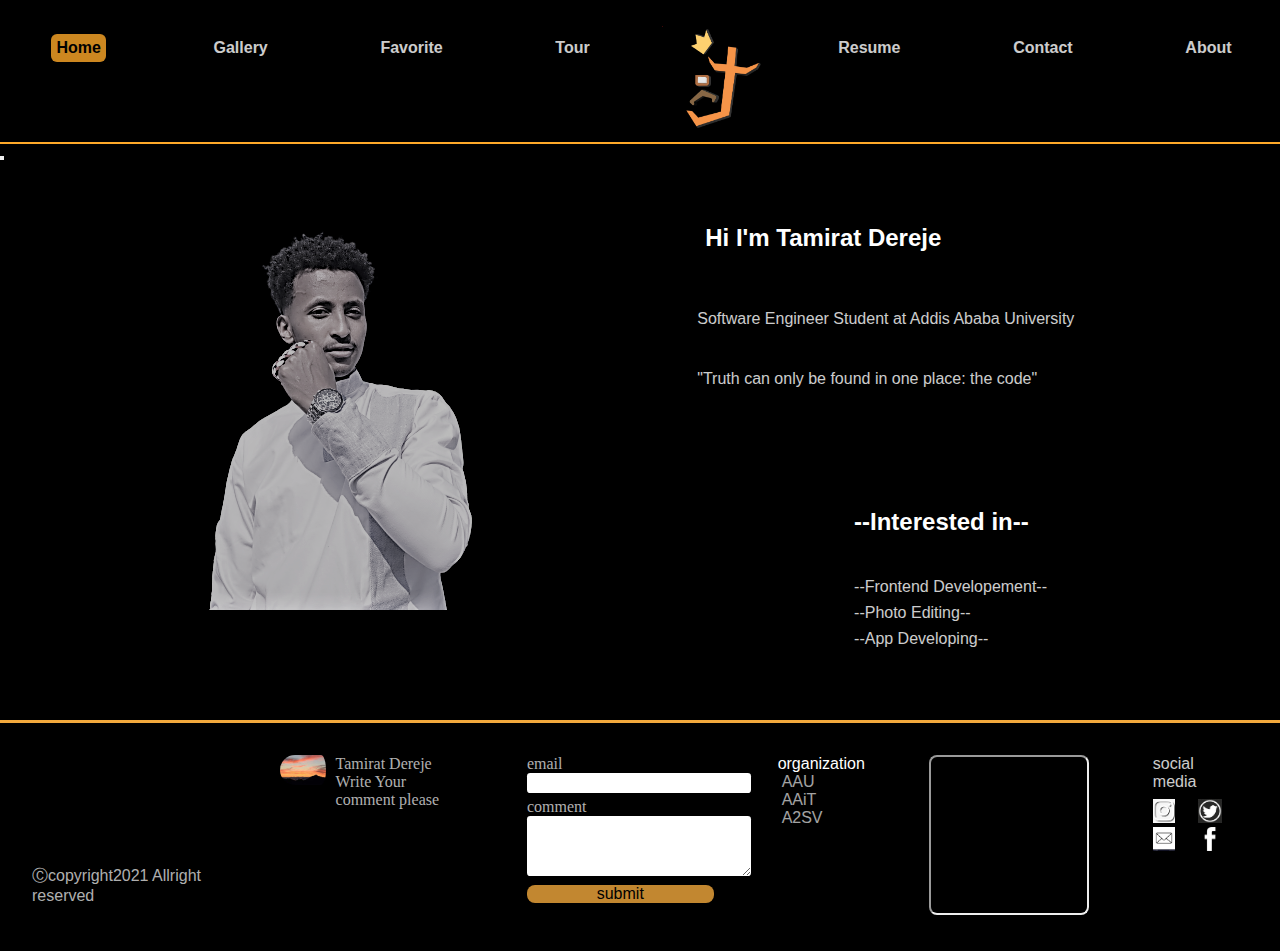
<file: index.html>
<!DOCTYPE html>
<html lang="en">
<head>

    <meta charset="UTF-8">
    <meta http-equiv="X-UA-Compatible" content="IE=edge">
    <meta name="viewport" content="width=device-width, initial-scale=1.0">
    <title>HOME</title>
    <h1 style="display: none;">home</h1>
    <link type="text/css" rel="stylesheet" href="css/common.css">
    <link type="text/css" rel="stylesheet" href="css/home.css">

    

</head>
<body class="main__wrapper">
    <nav class="navigation">
        <ul class="navigation__list">
            <li class="navigation__item "><a class="navigation__link navigation__link--active fontFamily textMedium" href="index.html">Home</a></li>
            <li class="navigation__item"><a class="navigation__link fontFamily textMedium" href="html/GALLERY.html">Gallery</a></li>
            <li class="navigation__item"><a class="navigation__link fontFamily textMedium" href="html/FAVORITE.html">Favorite</a></li>
            <li class="navigation__item"><a class="navigation__link fontFamily textMedium" href="html/TOUR.html">Tour</a></li>
            <li class="logo">        
                <figure class="header__figure">
                <img width="280px" class="header__logo" role="presentation" src="images/MAINLOGO.png" aria-hidden="true" alt="logo Of My Page">
                </figure>
            </li>
            <li class="navigation__item"><a class="navigation__link fontFamily textMedium" href="html/RESUME.html">Resume</a></li>
            <li class="navigation__item"><a class="navigation__link fontFamily textMedium" href="html/CONTACT.html">Contact</a></li>
            <li class="navigation__item"><a class="navigation__link fontFamily textMedium" href="html/ABOUT.html">About</a></li>
        </ul>
    </nav>

    <header class="header__mob">
        <div class="container">
            <div class="header__mob__row">

                <figure class="header__figure">
                    <img width="280px" class="header__logo" role="presentation" src="images/MAINLOGO.png" aria-hidden="true" alt="logo Of My Page">
                </figure>

                <button type="button" class="nav-toggler" ><em class="textNone">ro</em>
                    <span></span>
                </button>

                <nav class="navigation__mob">
                    <ul class="navigation__list">
                        <li class="navigation__item"><a class="navigation__link navigation__link--active fontFamily textMedium" href="index.html">Home</a></li>
                        <li class="navigation__item"><a class="navigation__link fontFamily textMedium" href="html/GALLERY.html">Gallery</a></li>
                        <li class="navigation__item"><a class="navigation__link fontFamily textMedium" href="html/FAVORITE.html">Favorite</a></li>
                        <li class="navigation__item"><a class="navigation__link fontFamily textMedium" href="html/TOUR.html">Tour</a></li>
                        <li class="navigation__item"><a class="navigation__link fontFamily textMedium" href="html/RESUME.html">Resume</a></li>
                        <li class="navigation__item"><a class="navigation__link fontFamily textMedium" href="html/CONTACT.html">Contact</a></li>
                        <li class="navigation__item"><a class="navigation__link fontFamily textMedium" href="html/ABOUT.html">About</a></li>
                    </ul>
                </nav>
            </div>
        </div>
    </header>
    <script src="js/menu.js"></script>


    <main class="main">
        <section class="main__item">
            <figure class="main__figure">
                <img class="main__image" src="images/homephoto.png" width="100%" alt="main Photo">
            </figure>
        </section>

        <section class="main__item">

            <section class="main__subitem">
                <h2 class="main__title title fontFamily"><span class="anime">Hi </span> <span class="anime">I'm </span><span class="anime">Tamirat</span><span class="anime"> Dereje </span></h2><br>
                <p class="main__aboutme textMedium fontFamily" >Software Engineer Student at Addis Ababa University</p><br><p class="main__aboutme textMedium fontFamily"> "Truth can only be found in one place: the code" </p>
            </section>

            <section class="main__subitem2">
                <h3 class="main__subtitle title fontFamily"> --Interested in-- </h3><br>
                <ul class="main__list">
                    <li class="main__work fontFamily textMedium">--Frontend Developement-- </li>
                    <li class="main__work fontFamily textMedium">--Photo Editing-- </li>
                    <li class="main__work fontFamily textMedium">--App Developing-- </li>
                </ul>
            </section>
            
        </section>

    </main>

    <footer class="footer">


        <section class="footer__item">
            <p class="footer__text fontFamily">Ⓒcopyright2021 Allright reserved</p>  
        </section>
        

        <section class="footer__item">
            <img src="images/sample.jfif" aria-hidden="true" style="width: 3opx; height: 30px; border-radius: 15px; padding-right: 10px;" alt="tame's profile picture">
            <div fontFamily textMedium >Tamirat Dereje<br> Write Your comment please</div>       
        </section>
        <section class="footer__item">
            <form class="footer__form" action="#" method="get">
                    <label for="email">email</label>
                    <input id="email" class="form__email" type="email" name="Email"><br>
                    <label for="comment">comment</label>
                    <textArea id="comment"  class="form__comment" name="comment"  rows="4"></textArea><br>
                <button class="btn fontFamily textMedium" value="submit" >submit</button>
            </form>

        </section>

        <section class="footer__item">
            <p class="title title--small fontFamily" >  organization</p>
            <ul class="footer__list">
                <li class="footer__listitem fontFamily textMedium"><a class="footer__link fontFamily textMedium" href="#"> AAU </a></li>
                <li class="footer__listitem fontFamily textMedium"><a class="footer__link fontFamily textMedium" href="#"> AAiT </a></li>
                <li class="footer__listitem fontFamily textMedium"><a class="footer__link fontFamily textMedium" href="#"> A2SV </a></li>
            </ul>

        </section>
       

        <section class="footer__item" >
            <iframe class="footer__map" seamless="seamless" src="https://maps.google.com/maps?width=100%25&amp;height=200&amp;hl=en&amp;q=addis%20ababa%206%20kilo%20kenedy+(My%20location)&amp;t=&amp;z=14&amp;ie=UTF8&amp;iwloc=B&amp;output=embed"></iframe>
        </section>
        
        
        <section class="footer__item">
            
            <p class="footer__socialtext fontFamily textMedium">social media</p>
            <ul class="footer__socialMedia__item">
                <li class="footer__listitem"><a class="footer__socialMedia__link" href="#"> <img class="icon icon--small" src="images/instaaaaa.png" aria-hidden="true" alt="instagram" aria-label="footer__socialMedia__link"></a></li>
                <li class="footer__listitem"><a class="footer__socialMedia__link" href="#"> <img class="icon icon--small" src="images/twiiter.png" aria-hidden="true" alt="twitter" aria-label="footer__socialMedia__link"></a></li>
                <li class="footer__listitem"><a class="footer__socialMedia__link" href="#"> <img class="icon icon--small" src="images/emaillll.jpg" aria-hidden="true" alt="Email" aria-label="footer__socialMedia__link"></a></li>
                <li class="footer__listitem"><a class="footer__socialMedia__link" href="#"> <img class="icon icon--small" src="images/facebooook.png" aria-hidden="true" alt="facebook" aria-label="footer__socialMedia__link"></a></li> 
            </ul>

        </section>


        
    </footer>    
</body>
</html>
</file>
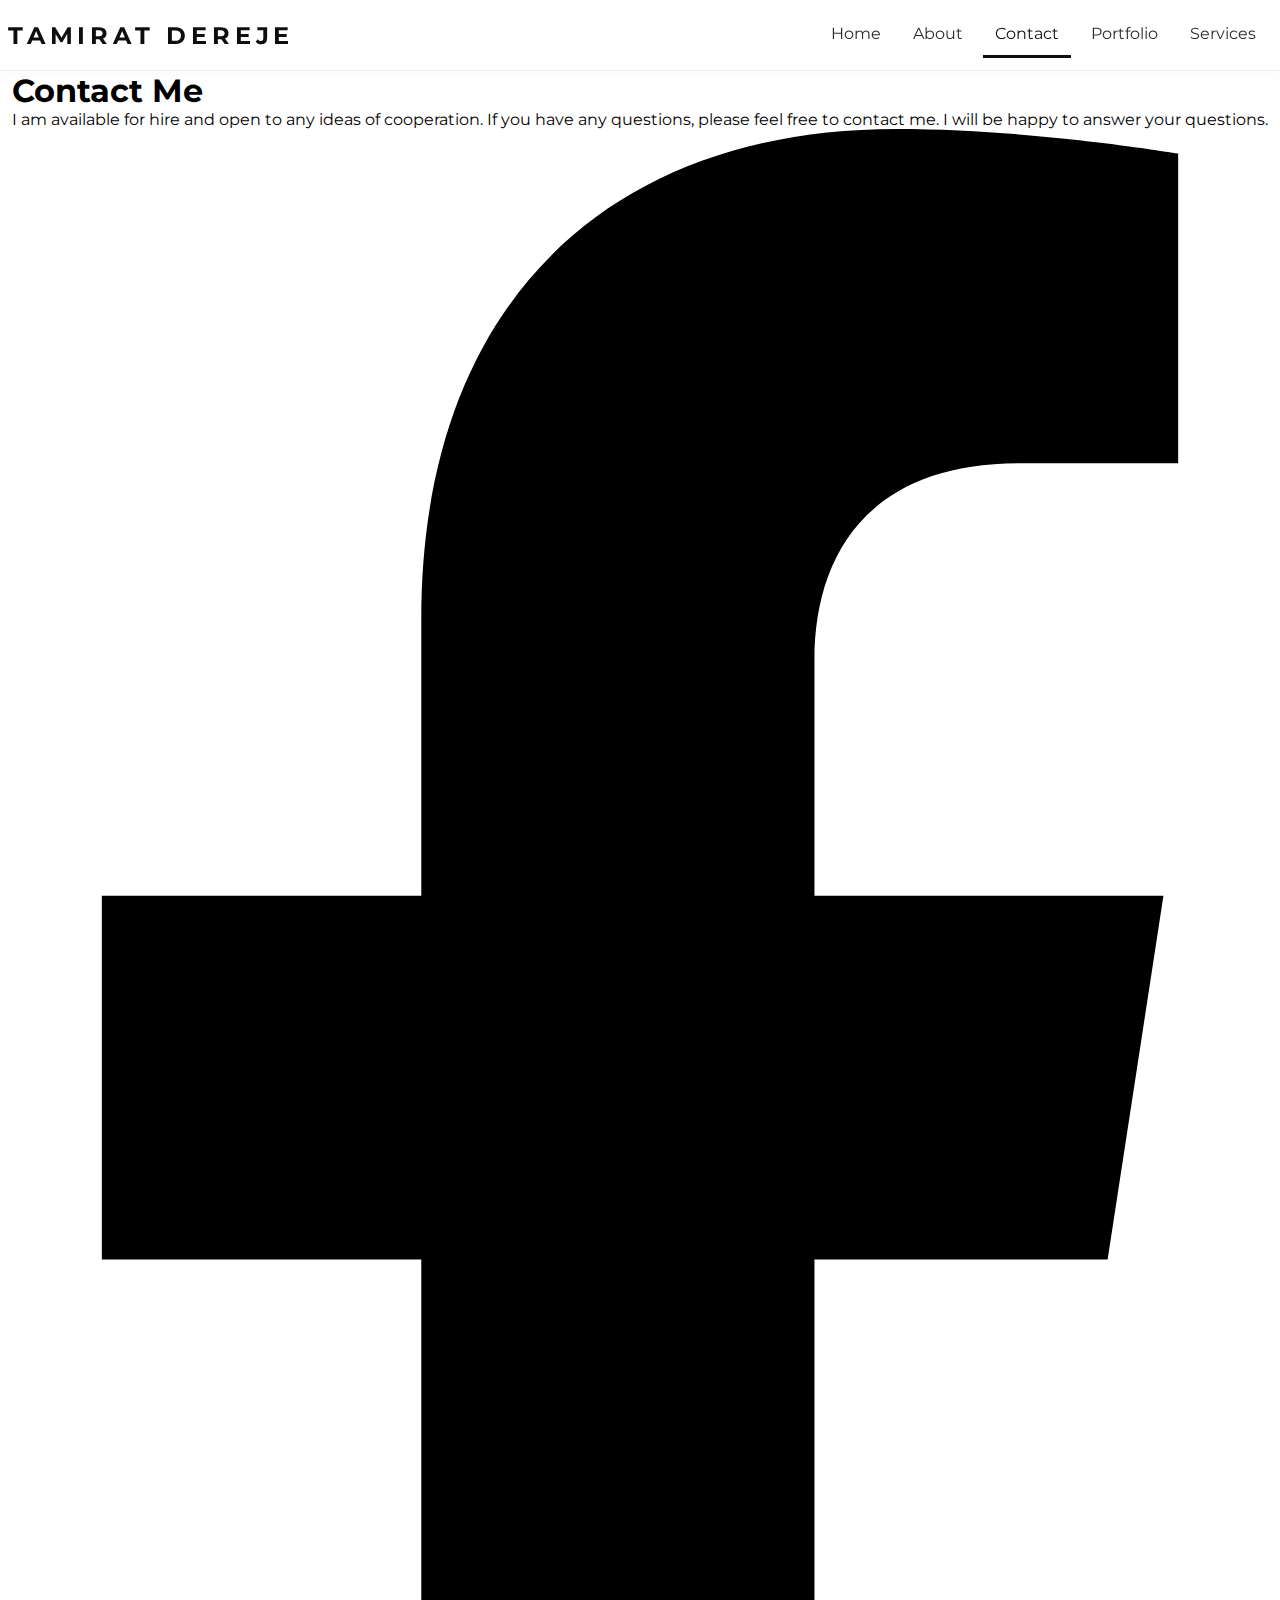
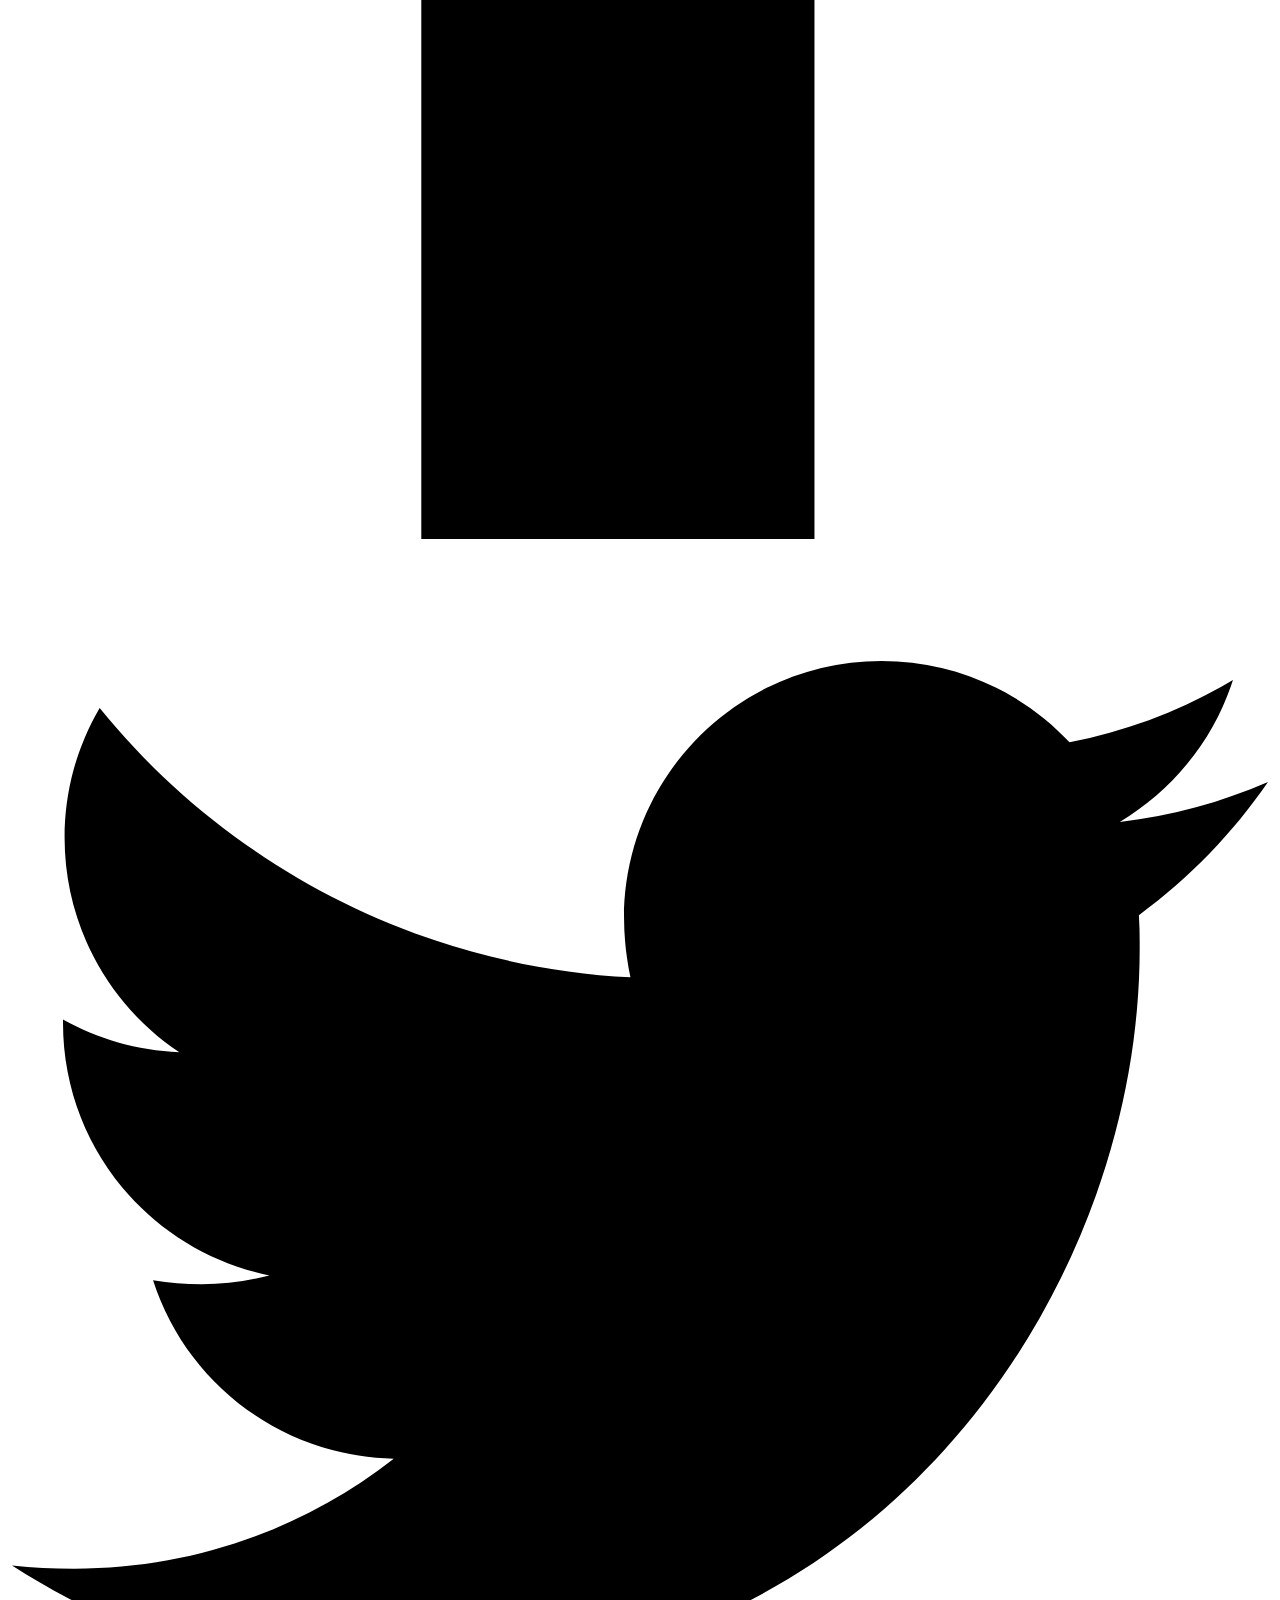
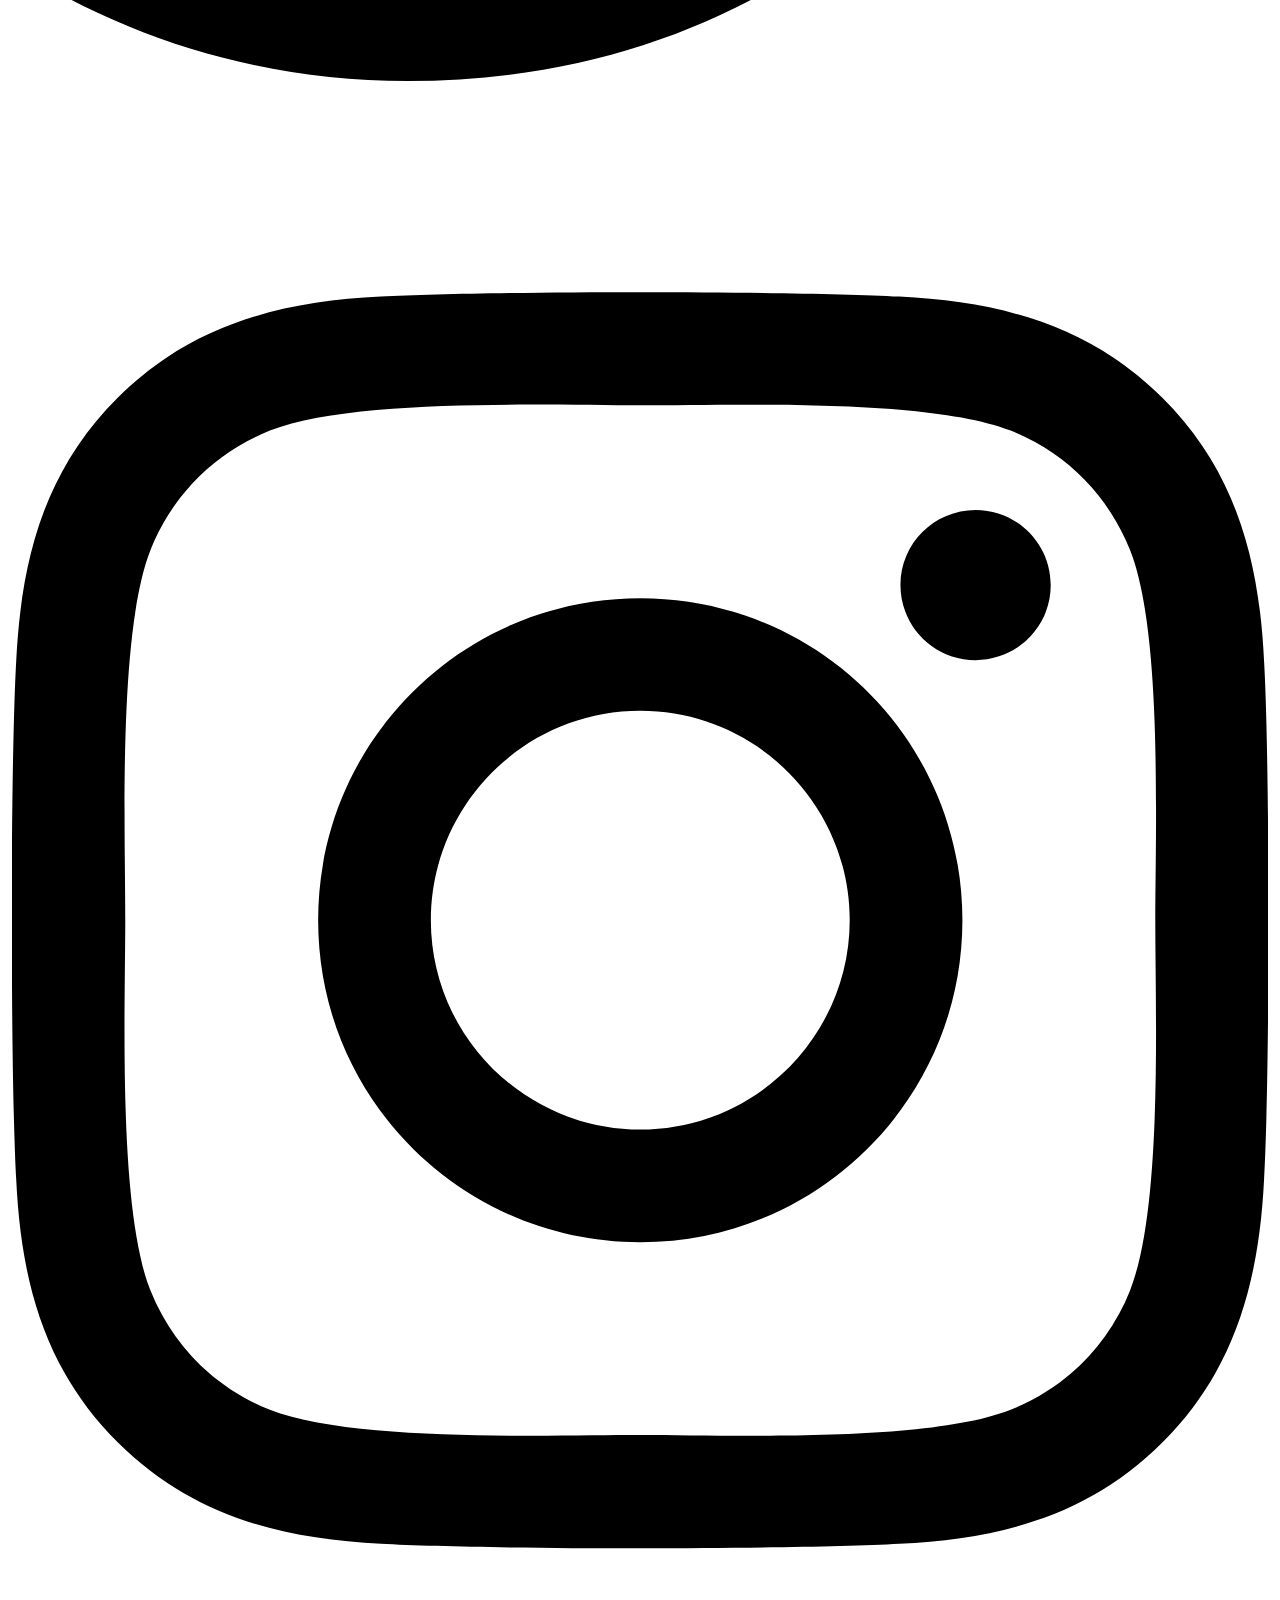
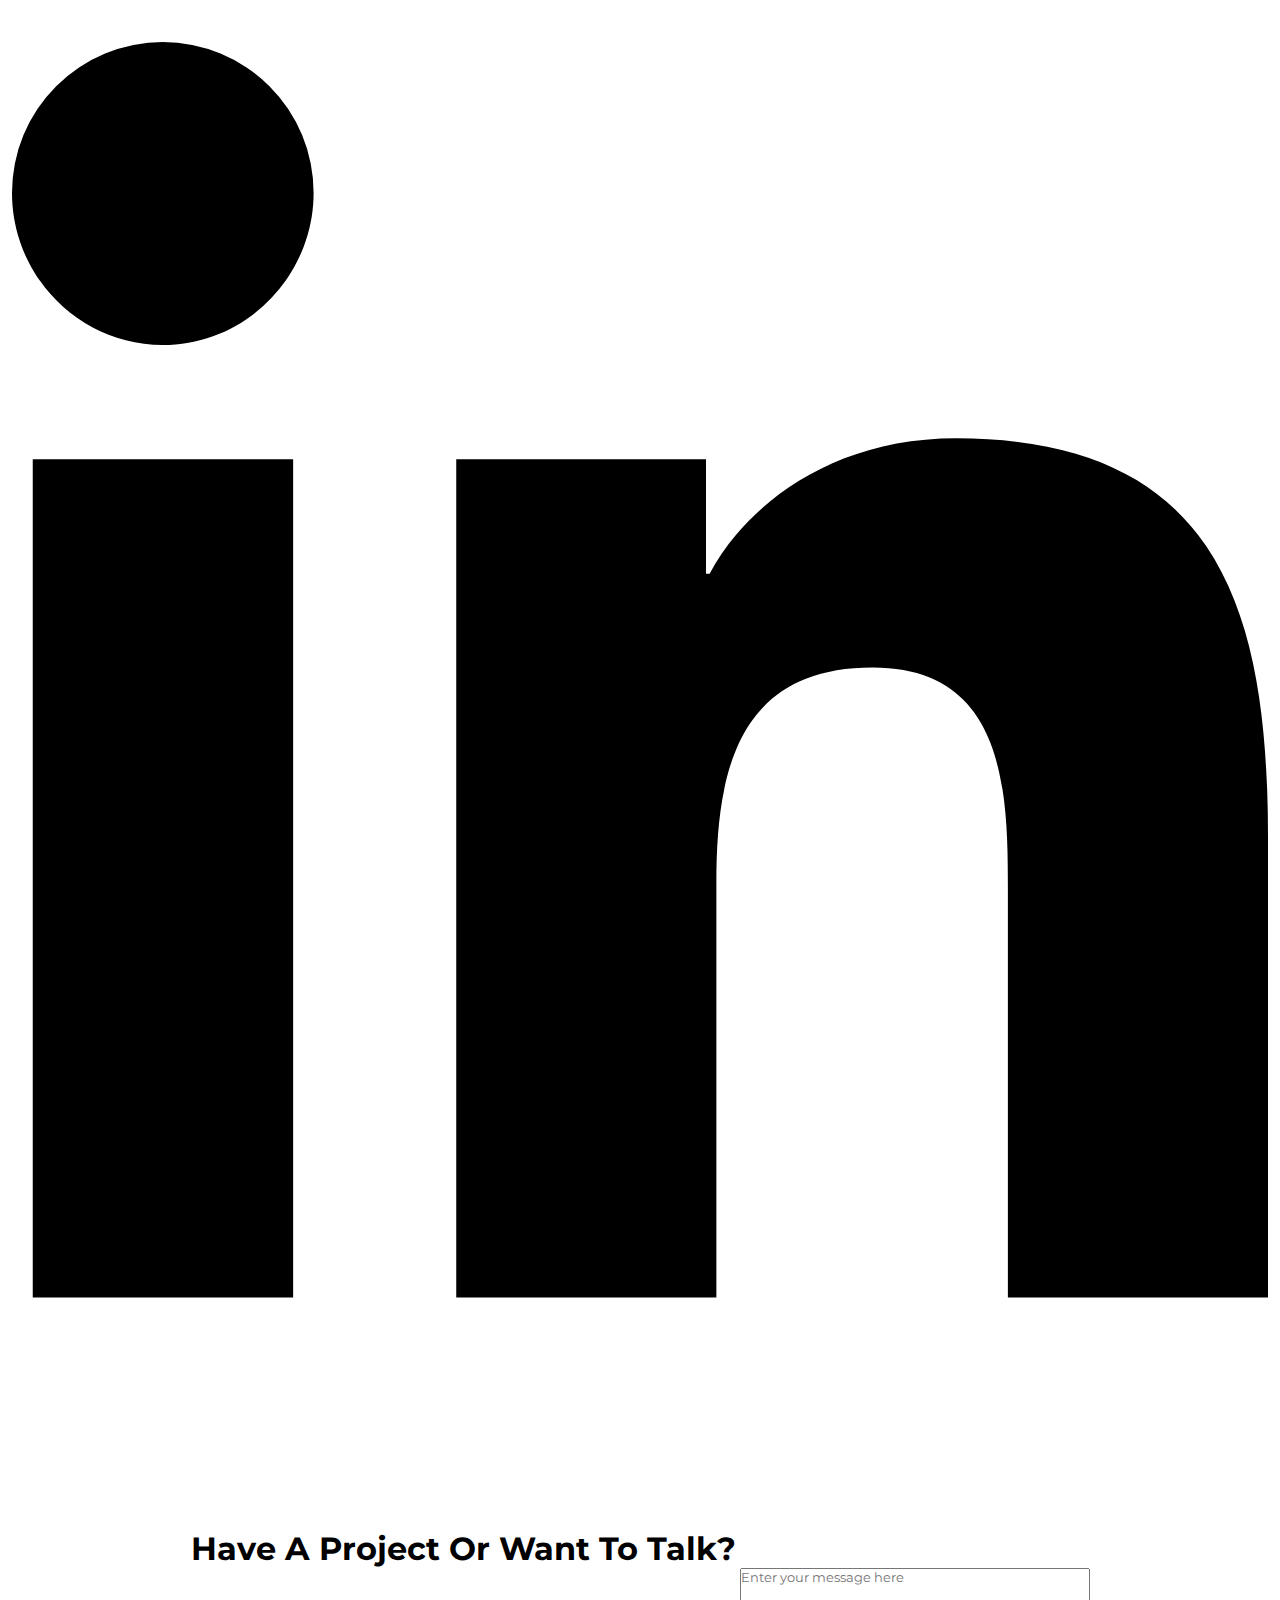
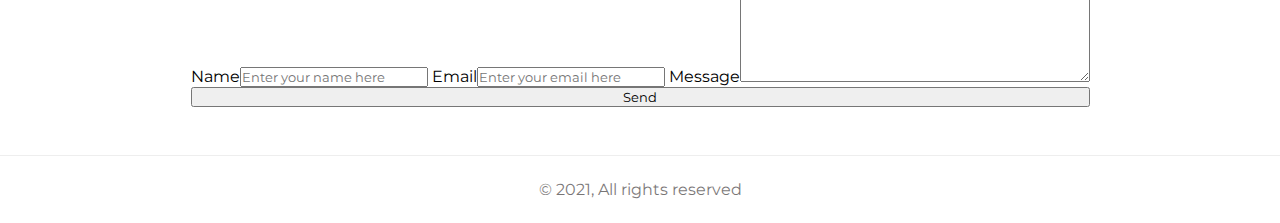
<file: contact.html>
<!DOCTYPE html>
<html lang="en">
  <head>
    <meta charset="UTF-8" />
    <meta http-equiv="X-UA-Compatible" content="IE=edge" />
    <meta name="viewport" content="width=device-width, initial-scale=1.0" />
    
    <link rel="stylesheet" href="../css/style.css" />
    <link rel="stylesheet" href="../css/contact.css" />
    <link
      rel="shortcut icon"
      href="../images/favicon.ico"
      type="image/x-icon"
    />
    <title>Contact</title>
  </head>
  <body class="body lightTheme">
    <nav class="nav">
      <span class="nav__logo" aria-hidden="true">Tamirat Dereje</span>
      <button
        id="nav-hamburger"
        title="hamburger"
        type="button"
        class="nav__hamburger"
      >
        <img
          class="nav__hamburgerIcon"
          src="../images/bars-solid.svg"
          alt="hamburger menu icon"
        />
      </button>
      <ul class="nav__list" id="nav-list">
        <li class="nav__item">
          <a class="nav__link" href="../index.html">Home</a>
        </li>
        <li class="nav__item">
          <a class="nav__link" href="about.html">About</a>
        </li>
        <li class="nav__item nav__item--active">
          <a class="nav__link" href="contact.html">Contact</a>
        </li>
      
     
        <li class="nav__item">
          <a class="nav__link" href="portfoilo.html">Portfolio</a>
        </li>
        <li class="nav__item">
          <a class="nav__link" href="services.html">Services</a>
        </li>
      </ul>
    </nav>
    <main class="main">
      <div class="contactMe">
        <h1 class="contactMe__header">Contact Me</h1>
        <p class="contactMe__text">
          I am available for hire and open to any ideas of cooperation. If you have any questions, please feel free to contact me. I will be happy to answer your questions.
        </p>
        <div class="socialMedias">
          <a title="Contact me on facebook" href="#" class="socialMedia__btn">
             <img class="socialMedia__icon"
          src="../images/facebook-f-brands.svg"
          alt="facebook logo" aria-hidden="true"/>
          </a>
          <a  title="Follow me on twitter" href="#" class="socialMedia__btn">
            <img class="socialMedia__icon"
          src="../images/twitter-brands.svg"
          alt="twitter logo" aria-hidden="true"/>
          </a>
          <a title="Follow me on instagram" href="#" class="socialMedia__btn">
            <img class="socialMedia__icon"
          src="../images/instagram-brands.svg"
          alt="instagram logo" aria-hidden="true"/>
          </button>
          <a  title="Follow me on linkedin" href="https://www.linkedin.com/in/tamirat-dereje-2a8b09234/" class="socialMedia__btn">
            <img class="socialMedia__icon"
          src="../images/linkedin-in-brands.svg"
          alt="linkedin logo" aria-hidden="true"/>
          </a>
        </div>
        </div>
        <form class="form" aria-label="Contact form">
          <h1 class="form__title">Have A Project Or Want To Talk?</h1>
          <div class="form__inputGrid">
          <label id="name-label" for="name">Name</label><input class="form__input" id="name" type="text" name="name" placeholder="Enter your name here" aria-labelledby="name-label"/>
          <label id="email-label" for="email">Email</label><input  class="form__input" id="email" type="email" name="email"  placeholder="Enter your email here" aria-labelledby="email-label"/>
          <label id="message-label" for="message">Message</label><textarea class="form__input" name="message" id="message" cols="40" rows="7" placeholder="Enter your message here" aria-labelledby="message-label"></textarea>
          </div>
          <button class="form__subBtn"type="submit" aria-label="send message">Send</button>
        </form>
    </main>
    <footer class="footer">
      <p class="footer__text">&copy; 2021, All rights reserved</p>
    </footer>
  </body>
  <script src="../js/script.js"></script>
</html>
</file>
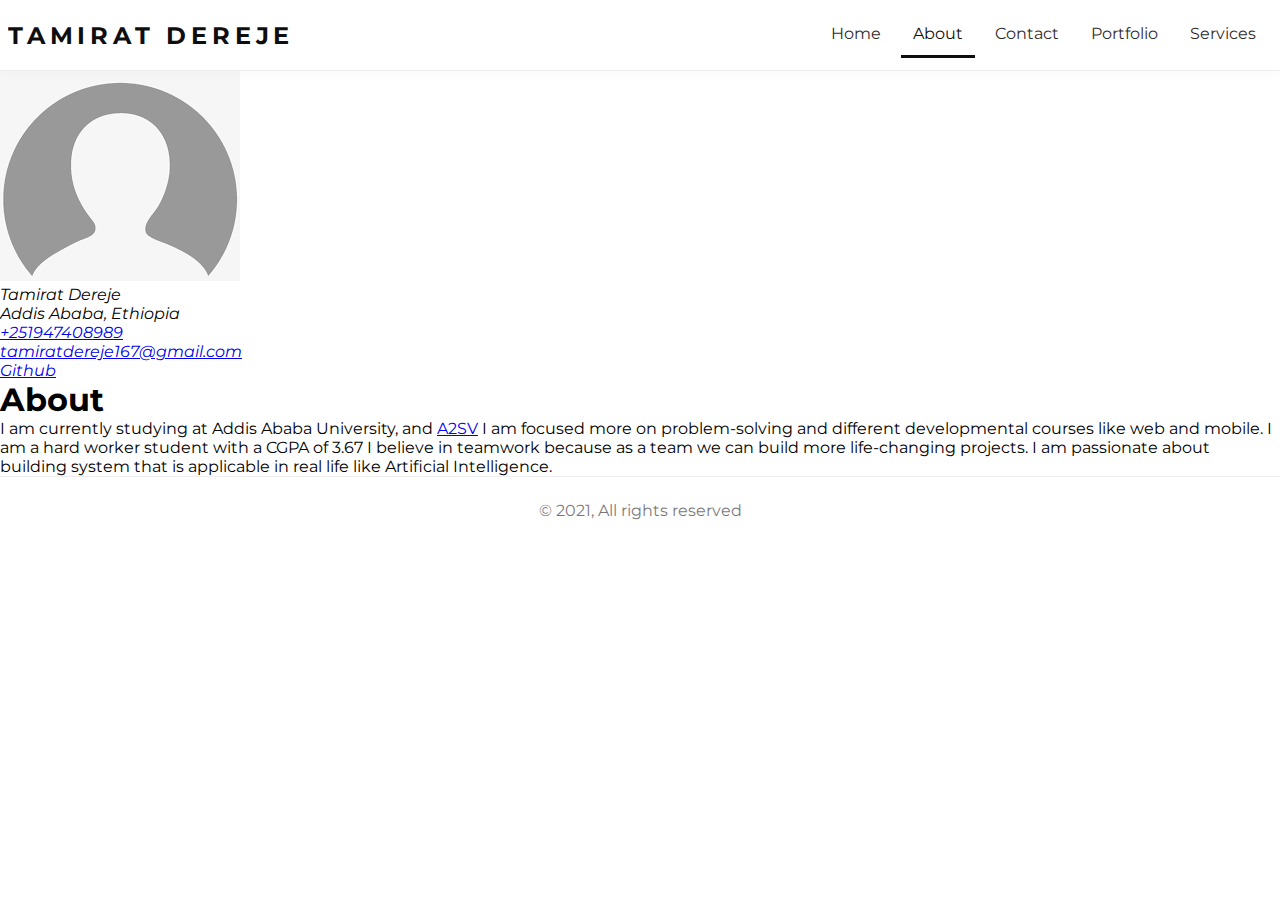
<file: html/about.html>
<!DOCTYPE html>
<html lang="en">
  <head>
    <meta charset="UTF-8" />
    <meta http-equiv="X-UA-Compatible" content="IE=edge" />
    <meta name="viewport" content="width=device-width, initial-scale=1.0" />
    
    <link rel="stylesheet" href="../css/style.css" />
    <link rel="stylesheet" href="../css/about.css" />
    <link
      rel="shortcut icon"
      href="../images/favicon.ico"
      type="image/x-icon"
    />
    <title>About</title>
  </head>
  <body class="body lightTheme">
    <nav class="nav">
      <span class="nav__logo" aria-hidden="true">Tamirat Dereje</span>
      <button
        id="nav-hamburger"
        title="hamburger"
        type="button"
        class="nav__hamburger"
      >
        <img
          class="nav__hamburgerIcon"
          src="../images/bars-solid.svg"
          alt="hamburger menu icon"
        />
      </button>
      <ul class="nav__list" id="nav-list">
        <li class="nav__item">
          <a class="nav__link" href="../index.html">Home</a>
        </li>
        <li class="nav__item nav__item--active">
          <a class="nav__link" href="about.html">About</a>
        </li>
        <li class="nav__item">
          <a class="nav__link" href="contact.html">Contact</a>
        </li>

       
        <li class="nav__item">
          <a class="nav__link" href="portfoilo.html">Portfolio</a>
        </li>
        <li class="nav__item">
          <a class="nav__link" href="services.html">Services</a>
        </li>
    </a>
      </ul>
    </nav>
    <aside class="aside">
      <img
        class="aside__image"
        src="../images/profile.png"
        alt="photo of tamirat dereje"
        aria-hidden="true"
      />
      <address class="aside__address">
        Tamirat Dereje <br />
        Addis Ababa, Ethiopia <br />
        <a class="aside__link" href="tel:+251947408989" aria-label="Call Me">+251947408989</a
        ><br />
        <a class="aside__link" href="mailto:tamiratdereje167@gmail.com aria-label="Email Me"
          >tamiratdereje167@gmail.com</a
        ><br />
        <a class="aside__link" href="https://github.com/tamiratdereje/" aria-label="Follow me on Github"
          >Github</a
        ><br />
      </address>
    </aside>
    <main class="main">
      <h1 class="main__heading">About</h1>
      <p class="main__body">
        I am currently studying at Addis Ababa University, and <a href="https://a2sv.org/">A2SV</a> I am focused more on problem-solving
                and different developmental courses like web and mobile. I am a hard worker student with
                a CGPA of 3.67 I believe in teamwork because as a team we can build more life-changing
                projects. I am passionate about building system that is applicable in real life like Artificial
                Intelligence.
      </p>
    </main>
    <footer class="footer">
      <p class="footer__text">&copy; 2021, All rights reserved</p>
    </footer>
  </body>
  <script src="../js/script.js"></script>
</html>
</file>
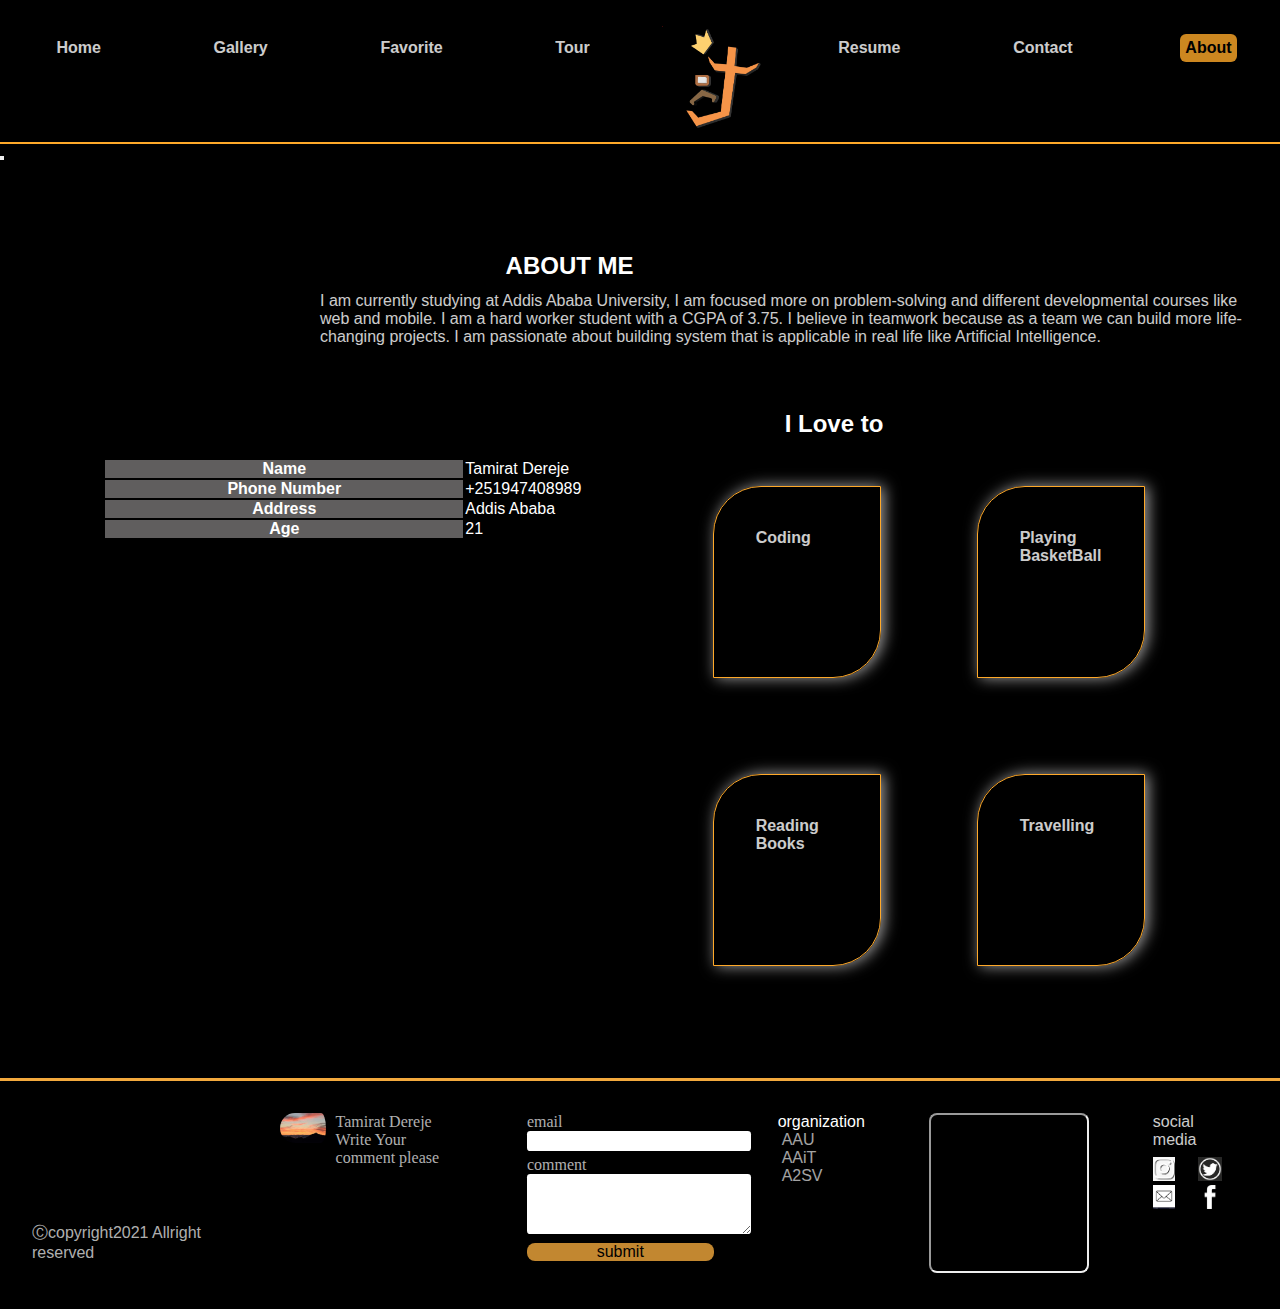
<file: html/ABOUT.html>
<!DOCTYPE html>
<html lang="en">
<head>
    <meta charset="UTF-8">
    <meta http-equiv="X-UA-Compatible" content="IE=edge">
    <meta name="viewport" content="width=device-width, initial-scale=1.0">
    <title>ABOUT</title>
    <link type="text/css" rel="stylesheet" href="../css/about.css">
    <link type="text/css" rel="stylesheet" href="../css/common.css">

</head>
<body class="main__wrapper">

    <nav class="navigation">
        <ul class="navigation__list">
            <li class="navigation__item"><a class="navigation__link fontFamily textMedium" href="../index.html">Home</a></li>
            <li class="navigation__item"><a class="navigation__link fontFamily textMedium" href="GALLERY.html">Gallery</a></li>
            <li class="navigation__item"><a class="navigation__link fontFamily textMedium" href="FAVORITE.html">Favorite</a></li>
            <li class="navigation__item"><a class="navigation__link fontFamily textMedium" href="TOUR.html">Tour</a></li>
            <li class="logo">        
                <figure class="header__figure">
                <img width="280px" class="header__logo" src="../images/MAINLOGO.png" aria-hidden="true" alt="logo of my page">
                </figure>
            </li>
            <li class="navigation__item"><a class="navigation__link fontFamily textMedium" href="RESUME.html">Resume</a></li>
            <li class="navigation__item"><a class="navigation__link fontFamily textMedium" href="CONTACT.html">Contact</a></li>
            <li class="navigation__item"><a class="navigation__link navigation__link--active fontFamily textMedium" href="ABOUT.html">About</a></li>
        </ul>
    </nav>

    <header class="header__mob">
        <div class="container">
            <div class="header__mob__row">

                <figure class="header__figure">
                    <img width="280px" class="header__logo" src="../images/MAINLOGO.png" aria-hidden="true" alt="logo of my page">
                </figure>

                <button type="button" class="nav-toggler" ><em class="textNone">ro</em>
                    <span></span>
                </button>

                <nav class="navigation__mob">
                    <ul class="navigation__list">
                        <li class="navigation__item"><a class="navigation__link fontFamily textMedium" href="../index.html">Home</a></li>
                        <li class="navigation__item"><a class="navigation__link fontFamily textMedium" href="GALLERY.html">Gallery</a></li>
                        <li class="navigation__item"><a class="navigation__link fontFamily textMedium" href="FAVORITE.html">Favorite</a></li>
                        <li class="navigation__item"><a class="navigation__link fontFamily textMedium" href="TOUR.html">Tour</a></li>
                        <li class="navigation__item"><a class="navigation__link fontFamily textMedium" href="RESUME.html">Resume</a></li>
                        <li class="navigation__item"><a class="navigation__link fontFamily textMedium" href="CONTACT.html">Contact</a></li>
                        <li class="navigation__item"><a class="navigation__link navigation__link--active fontFamily textMedium" href="ABOUT.html">About</a></li>
                    </ul>
                </nav>
            </div>
        </div>
    </header>
    <script src="../js/menu.js"></script>


    <main class="main">

        <section class="main__item">
            <h1 class="main__header title fontFamily">ABOUT ME</h1>
            <p class="fontFamily textMedium">I am currently studying at Addis Ababa University, I am focused more on problem-solving
                and different developmental courses like web and mobile. I am a hard worker student with
                a CGPA of 3.75. I believe in teamwork because as a team we can build more life-changing
                projects. I am passionate about building system that is applicable in real life like Artificial
                Intelligence. </p>   
        </section>

        <section class="main__item2">
            <article class = "main__table">
                <table class="table">
                    <thead>
                        <tr class="row row--size">
                            <th class="key fontFamily text--color">Name</th>
                            <td class="value fontFamily text--color">Tamirat Dereje</td>
                        </tr>
                    </thead>
                    <tbody>
                        <tr class="row row--size">
                            <th class="key fontFamily text--color">Phone Number</th>
                            <td class="value fontFamily text--color">+251947408989</td>
                        </tr>
                        <tr class="row row--size">
                            <th class="key fontFamily text--color">Address</th>
                            <td class="value fontFamily text--color">Addis Ababa</td>
                        </tr>                        
                    </tbody>
                    <tfoot>
                        <tr class="row row--size">
                            <th class="key fontFamily text--color">Age</th>
                            <td class="value fontFamily text--color">21</td>
                        </tr>
                    </tfoot>
                </table>
            </article>
            
            <article class = "main__article">
                <h2 class="main__subheader fontFamily text--color" ><span class="anime">I </span> <span class="anime">Love </span> <span class="anime">to </span> </h2>
                <section class = "main__about">
                    <div class="main__textcontanier" ><p class = "main__text anime fontFamily textMedium">Coding</p></div>
                    <div class="main__textcontanier" ><p class = "main__text anime fontFamily textMedium">Playing BasketBall</p></div>
                    <div class="main__textcontanier" ><p class = "main__text anime fontFamily textMedium">Reading Books</p></div>
                    <div class="main__textcontanier" ><p class = "main__text anime fontFamily textMedium">Travelling </p></div>    
                </section>
                  
            </article>


        </section>
            
    </main>









    <footer class="footer"> 
        <section class="footer__item">
            <p class="footer__text fontFamily">Ⓒcopyright2021 Allright reserved</p>  
        </section>
        
        <section class="footer__item">
            <img src="../images/sample.jfif" aria-hidden="true" style="width: 3opx; height: 30px; border-radius: 15px; padding-right: 10px;" alt="profile">
            <div fontFamily textMedium >Tamirat Dereje<br> Write Your comment please</div>       
        </section>

        <section class="footer__item">
            <form class="footer__form" action="#" method="get">
                    <label for="email">email</label>
                    <input id="email" class="form__email" type="email" name="Email"><br>
                    <label for="comment">comment</label>
                    <textArea id="comment"  class="form__comment" name="comment"  rows="4"></textArea><br>
                <button class="btn fontFamily textMedium" value="submit" >submit</button>
            </form>

        </section>
        
        <section class="footer__item">
            <p class="title title--small fontFamily" >  organization</p>
            <ul class="footer__list">
                <li class="footer__listitem fontFamily textMedium"><a class="footer__link fontFamily textMedium" href="#"> AAU </a></li>
                <li class="footer__listitem fontFamily textMedium"><a class="footer__link fontFamily textMedium" href="#"> AAiT </a></li>
                <li class="footer__listitem fontFamily textMedium"><a class="footer__link fontFamily textMedium" href="#"> A2SV </a></li>
            </ul>
        </section>
       
        <section class="footer__item" >
            <iframe class="footer__map" seamless="seamless" src="https://maps.google.com/maps?width=100%25&amp;height=200&amp;hl=en&amp;q=addis%20ababa%206%20kilo%20kenedy+(My%20location)&amp;t=&amp;z=14&amp;ie=UTF8&amp;iwloc=B&amp;output=embed"></iframe>
        </section>
        
        <seciton class="footer__item">
            <p class="footer__socialtext fontFamily textMedium">social media</p>
            <ul class="footer__socialMedia__item">
                <li class="footer__listitem"><a class="footer__socialMedia__link" href="#"> <img class="icon icon--small" src="../images/instaaaaa.png" aria-hidden="true" alt="instagram" aria-label="footer__socialMedia__link"></a></li>
                <li class="footer__listitem"><a class="footer__socialMedia__link" href="#"> <img class="icon icon--small" src="../images/twiiter.png" aria-hidden="true" alt="twitter" aria-label="footer__socialMedia__link"></a></li>
                <li class="footer__listitem"><a class="footer__socialMedia__link" href="#"> <img class="icon icon--small" src="../images/emaillll.jpg" aria-hidden="true" alt="Email" aria-label="footer__socialMedia__link"></a></li>
                <li class="footer__listitem"><a class="footer__socialMedia__link" href="#"> <img class="icon icon--small" src="../images/facebooook.png" aria-hidden="true" alt="facebook" aria-label="footer__socialMedia__link"></a></li> 
            </ul>
        </section>


        
    </footer>   
    
</body>
</html>
</file>
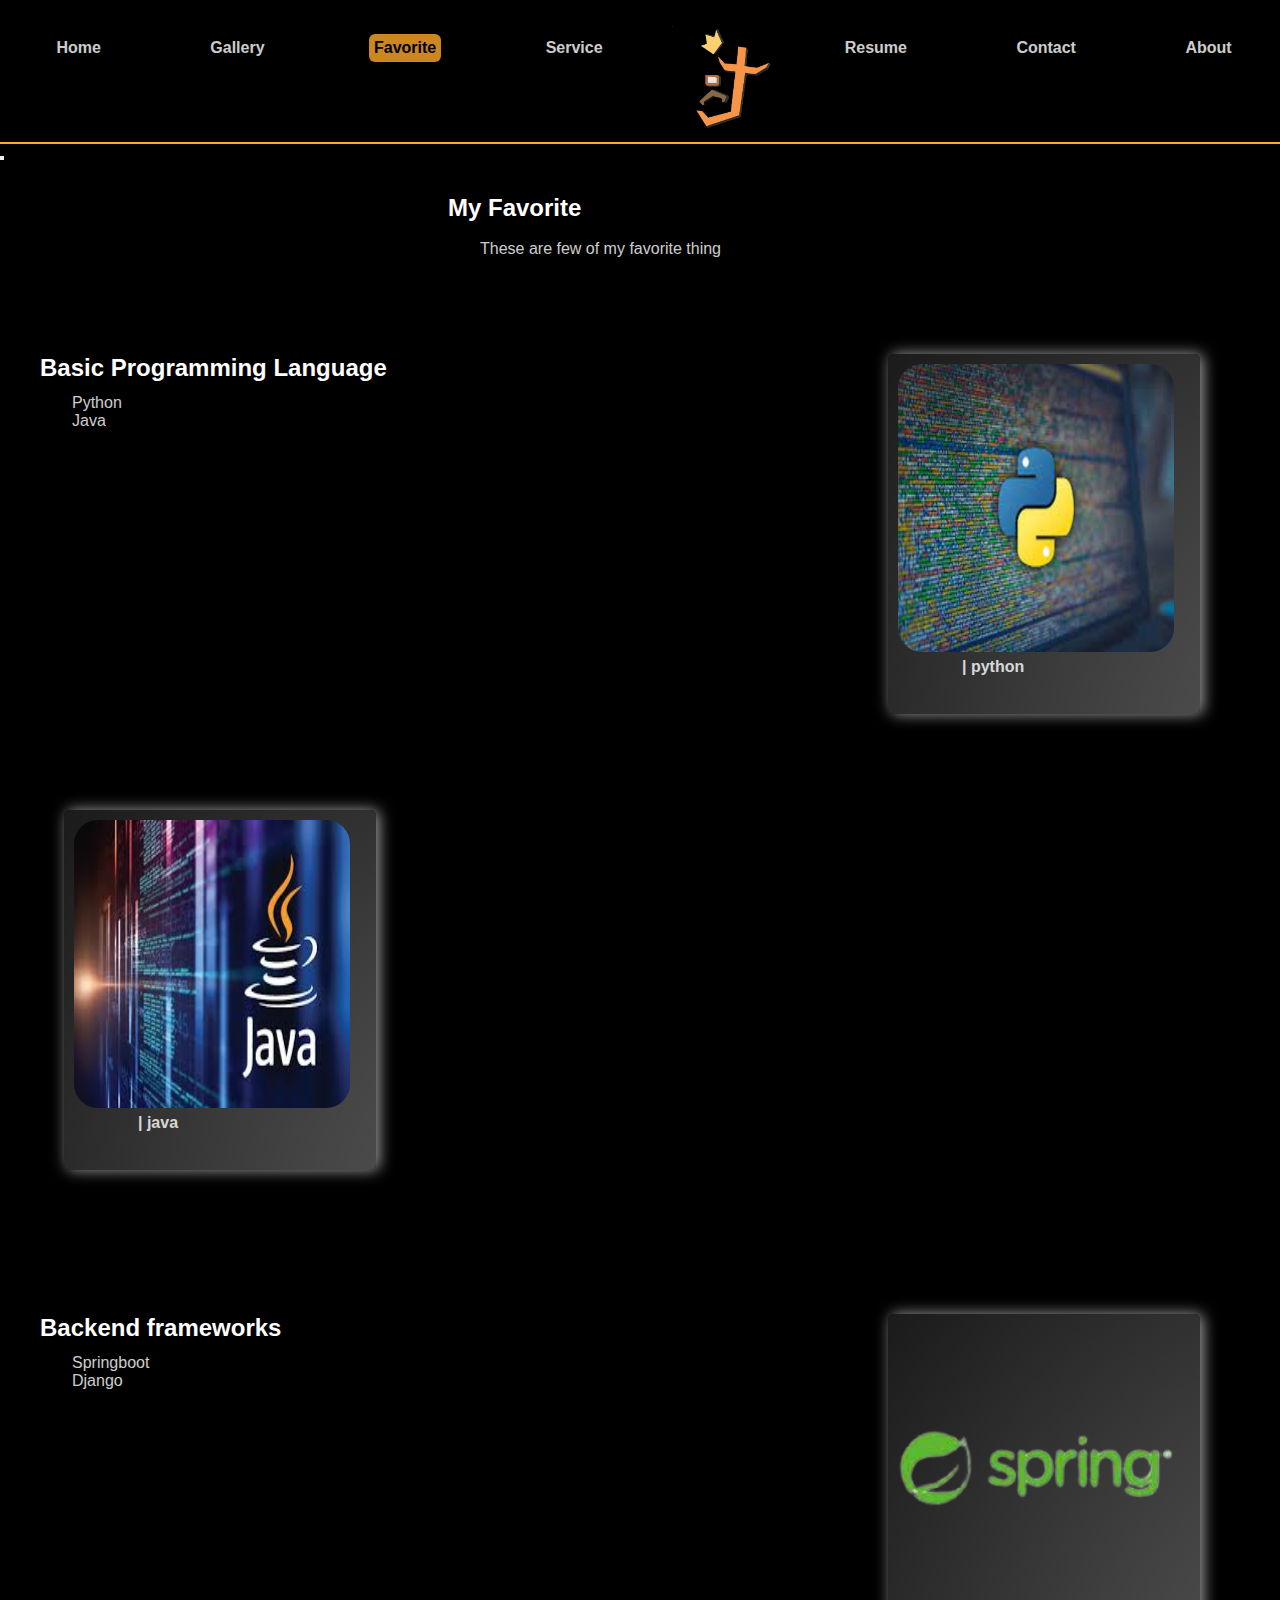
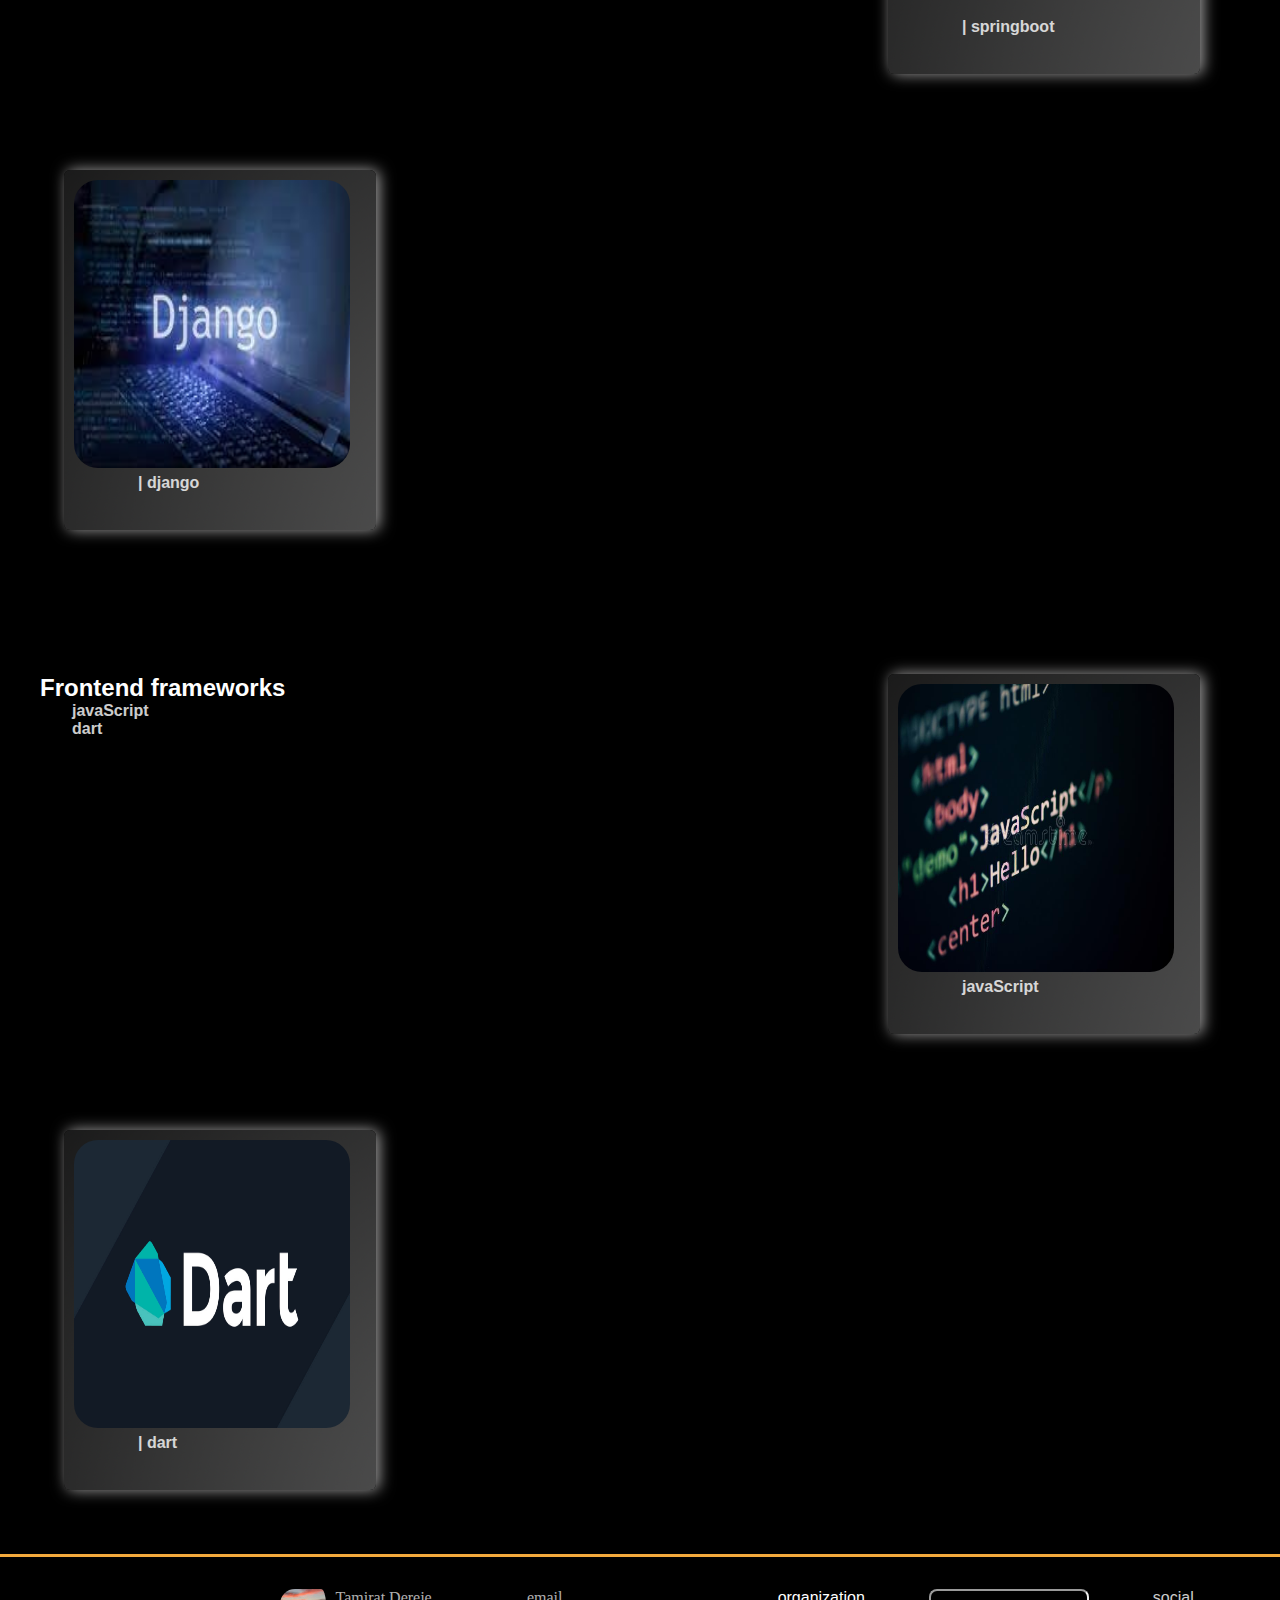
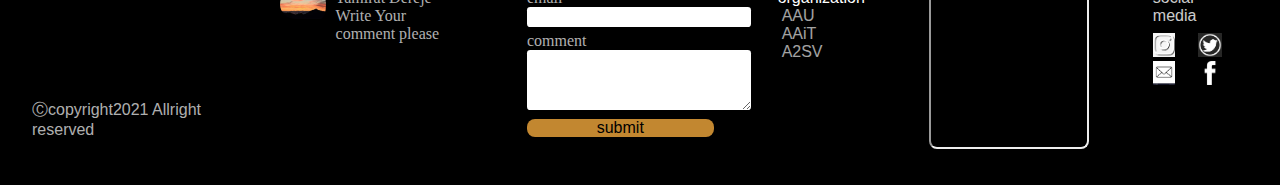
<file: html/FAVORITE.html>
<!DOCTYPE html>
<html lang="en">
<head>
    <meta charset="UTF-8">
    <meta http-equiv="X-UA-Compatible" content="IE=edge">
    <meta name="viewport" content="width=device-width, initial-scale=1.0">
    <title>FAVORITE</title>
    <link type="text/css" rel="stylesheet" href="../css/favorite.css">
    <link type="text/css" rel="stylesheet" href="../css/common.css">
</head>
<body class="main__wrapper">

    <nav class="navigation">
        <ul class="navigation__list">
            <li class="navigation__item"><a class="navigation__link fontFamily textMedium" href="../index.html">Home</a></li>
            <li class="navigation__item"><a class="navigation__link fontFamily textMedium" href="GALLERY.html">Gallery</a></li>
            <li class="navigation__item"><a class="navigation__link navigation__link--active fontFamily textMedium" href="FAVORITE.html">Favorite</a></li>
            <li class="navigation__item"><a class="navigation__link fontFamily textMedium" href="SERVICE.html">Service</a></li>
            <li class="logo">        
                <figure class="header__figure">
                <img width="280px" class="header__logo" src="../images/MAINLOGO.png" aria-hidden="true" alt="logo of my profile">
                </figure>
            </li>
            <li class="navigation__item"><a class="navigation__link fontFamily textMedium" href="RESUME.html">Resume</a></li>
            <li class="navigation__item"><a class="navigation__link fontFamily textMedium" href="CONTACT.html">Contact</a></li>
            <li class="navigation__item"><a class="navigation__link fontFamily textMedium" href="ABOUT.html">About</a></li>
        </ul>
    </nav>

    <header class="header__mob">
        <div class="container">
            <div class="header__mob__row">

                <figure class="header__figure">
                    <img width="280px" class="header__logo" src="../images/MAINLOGO.png" aria-hidden="true" alt="logo of my profile">
                </figure>

                <button type="button" class="nav-toggler" > <em class="textNone">ro</em>
                    <span></span>
                </button>

                <nav class="navigation__mob">
                    <ul class="navigation__list">
                        <li class="navigation__item"><a class="navigation__link fontFamily textMedium" href="../index.html">Home</a></li>
                        <li class="navigation__item"><a class="navigation__link fontFamily textMedium" href="GALLERY.html">Gallery</a></li>
                        <li class="navigation__item"><a class="navigation__link navigation__link--active fontFamily textMedium" href="FAVORITE.html">Favorite</a></li>
                        <li class="navigation__item"><a class="navigation__link fontFamily textMedium" href="SERVICE.html">Service</a></li>
                        <li class="navigation__item"><a class="navigation__link fontFamily textMedium" href="RESUME.html">Resume</a></li>
                        <li class="navigation__item"><a class="navigation__link fontFamily textMedium" href="CONTACT.html">Contact</a></li>
                        <li class="navigation__item"><a class="navigation__link fontFamily textMedium" href="ABOUT.html">About</a></li>
                    </ul>
                </nav>
            </div>
        </div>
    </header>
    <script src="../js/menu.js"></script>


    
    <main class="main" >
        <section class="main__items1">
            <h1 class="main__title title fontFamily">My Favorite</h1><br>
            <p class = "main__text fontFamily textMedium">  These are few of my favorite thing</p>
        </section>


        <section class="main__items">
            <div class="main__subtext">
                <h1 class="main__subtitle title fontFamily">  Basic Programming Language </h1>
                <p class = "main__text fontFamily textMedium"> Python</p>
                <p class = "main__text fontFamily textMedium"> Java</p>
            </div>

           
           <figure class="main__fig">
                    <img class="main__photo"  name="img1" src="../images/python.jpg" aria-hidden="true" alt="python">
                    <figcaption class="main__figcap textMedium fontFamily ">|     python </figcaption>

                </figure>
                <figure class="main__fig">
                    <img class="main__photo"  name="img1" src="../images/java.jpg" aria-hidden="true" alt="java">
                    <figcaption class="main__figcap textMedium fontFamily ">|     java  </figcaption>

                </figure>
        </section>


        <section class="main__items">
            <div class="main__subtext">
                <h1 class="main__subtitle title fontFamily"> Backend frameworks </h1>
                <p class = "main__text fontFamily textMedium">Springboot  </p>
                <p class = "main__text fontFamily textMedium">Django  </p>

            </div>
            
            <figure class="main__fig">
                <img class="main__photo"  name="img1" src="../images/springboot.png" aria-hidden="true" alt="Springboot">
                <figcaption class="main__figcap textMedium fontFamily ">|     springboot </figcaption>

            </figure>
            <figure class="main__fig">
                <img class="main__photo"  name="img1" src="../images/django.jpg" aria-hidden="true" alt="Django">
                <figcaption class="main__figcap textMedium fontFamily ">|     django </figcaption>

            </figure>
        </section>


        <section class="main__items">
            <div class="main__subtext">
                <h1 class="main__subtitle title fontFamily">Frontend frameworks</h>
                <p class = "main__text fontFamily textMedium">  javaScript</p>
                <p class = "main__text fontFamily textMedium">  dart</p>
            </div>

            <figure class="main__fig">
                <img class="main__photo"  name="img1" src="../images/js.jpg" aria-hidden="true" alt="React">
                <figcaption class="main__figcap textMedium fontFamily ">  javaScript </figcaption>
            </figure>
            <figure class="main__fig">
                <img class="main__photo"  name="img1" src="../images/dart.jpg" aria-hidden="true" alt="Angular">
                <figcaption class="main__figcap textMedium fontFamily ">|     dart </figcaption>

            </figure>
        </section>



    </main>

    <footer class="footer">


        
        <section class="footer__item">
            <p class="footer__text fontFamily">Ⓒcopyright2021 Allright reserved</p>  
        </section>
        

        <section class="footer__item">
            <img src="../images/sample.jfif" aria-hidden="true" style="width: 3opx; height: 30px; border-radius: 15px; padding-right: 10px;" alt="profile">
            <div fontFamily textMedium >Tamirat Dereje<br> Write Your comment please</div>       
        </section>
        <section class="footer__item">
            <form class="footer__form" action="#" method="get">
                    <label for="email">email</label>
                    <input id="email" class="form__email" type="email" name="Email"><br>
                    <label for="comment">comment</label>
                    <textArea id="comment"  class="form__comment" name="comment"  rows="4"></textArea><br>
                <button class="btn fontFamily textMedium" value="submit" >submit</button>
            </form>

        </section>
        
        <section class="footer__item">
            <p class="title title--small fontFamily" >  organization</p>
            <ul class="footer__list">
                <li class="footer__listitem fontFamily textMedium"><a class="footer__link fontFamily textMedium" href="#"> AAU </a></li>
                <li class="footer__listitem fontFamily textMedium"><a class="footer__link fontFamily textMedium" href="#"> AAiT </a></li>
                <li class="footer__listitem fontFamily textMedium"><a class="footer__link fontFamily textMedium" href="https://a2sv.org/">A2SV </a></li>
            </ul>

        </section>
       

        <section class="footer__item" >
            <iframe class="footer__map" seamless="seamless" src="https://maps.google.com/maps?width=100%25&amp;height=200&amp;hl=en&amp;q=addis%20ababa%206%20kilo%20kenedy+(My%20location)&amp;t=&amp;z=14&amp;ie=UTF8&amp;iwloc=B&amp;output=embed"></iframe>
        </section>
        
        
        <seciton class="footer__item">
            <p class="footer__socialtext fontFamily textMedium">social media</p>
            <ul class="footer__socialMedia__item">
                <li class="footer__listitem"><a class="footer__socialMedia__link" href="#"> <img class="icon icon--small" src="../images/instaaaaa.png" aria-hidden="true" alt="instagram" aria-label="footer__socialMedia__link"></a></li>
                <li class="footer__listitem"><a class="footer__socialMedia__link" href="#"> <img class="icon icon--small" src="../images/twiiter.png" aria-hidden="true" alt="twitter" aria-label="footer__socialMedia__link"></a></li>
                <li class="footer__listitem"><a class="footer__socialMedia__link" href="#"> <img class="icon icon--small" src="../images/emaillll.jpg" aria-hidden="true" alt="Email" aria-label="footer__socialMedia__link"></a></li>
                <li class="footer__listitem"><a class="footer__socialMedia__link" href="#"> <img class="icon icon--small" src="../images/facebooook.png" aria-hidden="true" alt="facebook" aria-label="footer__socialMedia__link"></a></li> 
            </ul>
        </section>


        
    </footer>  

</body>
</html>
</file>
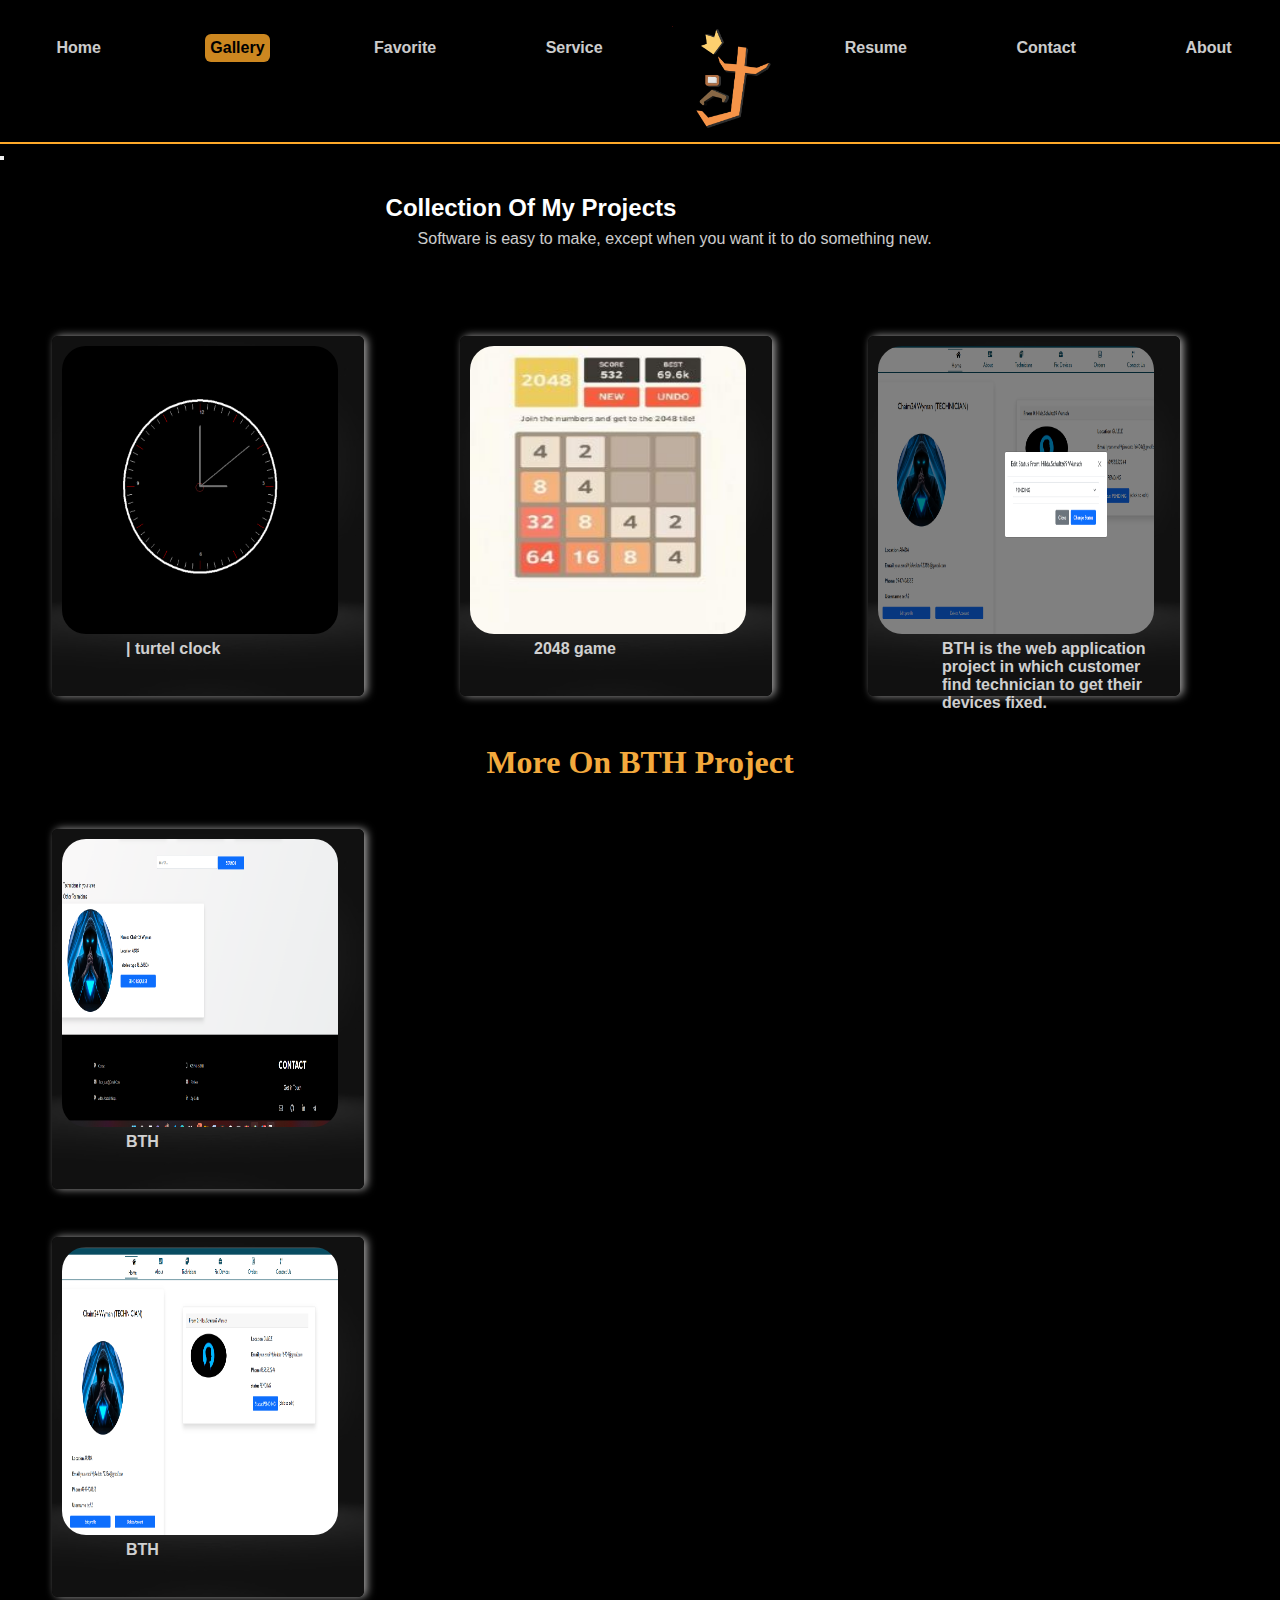
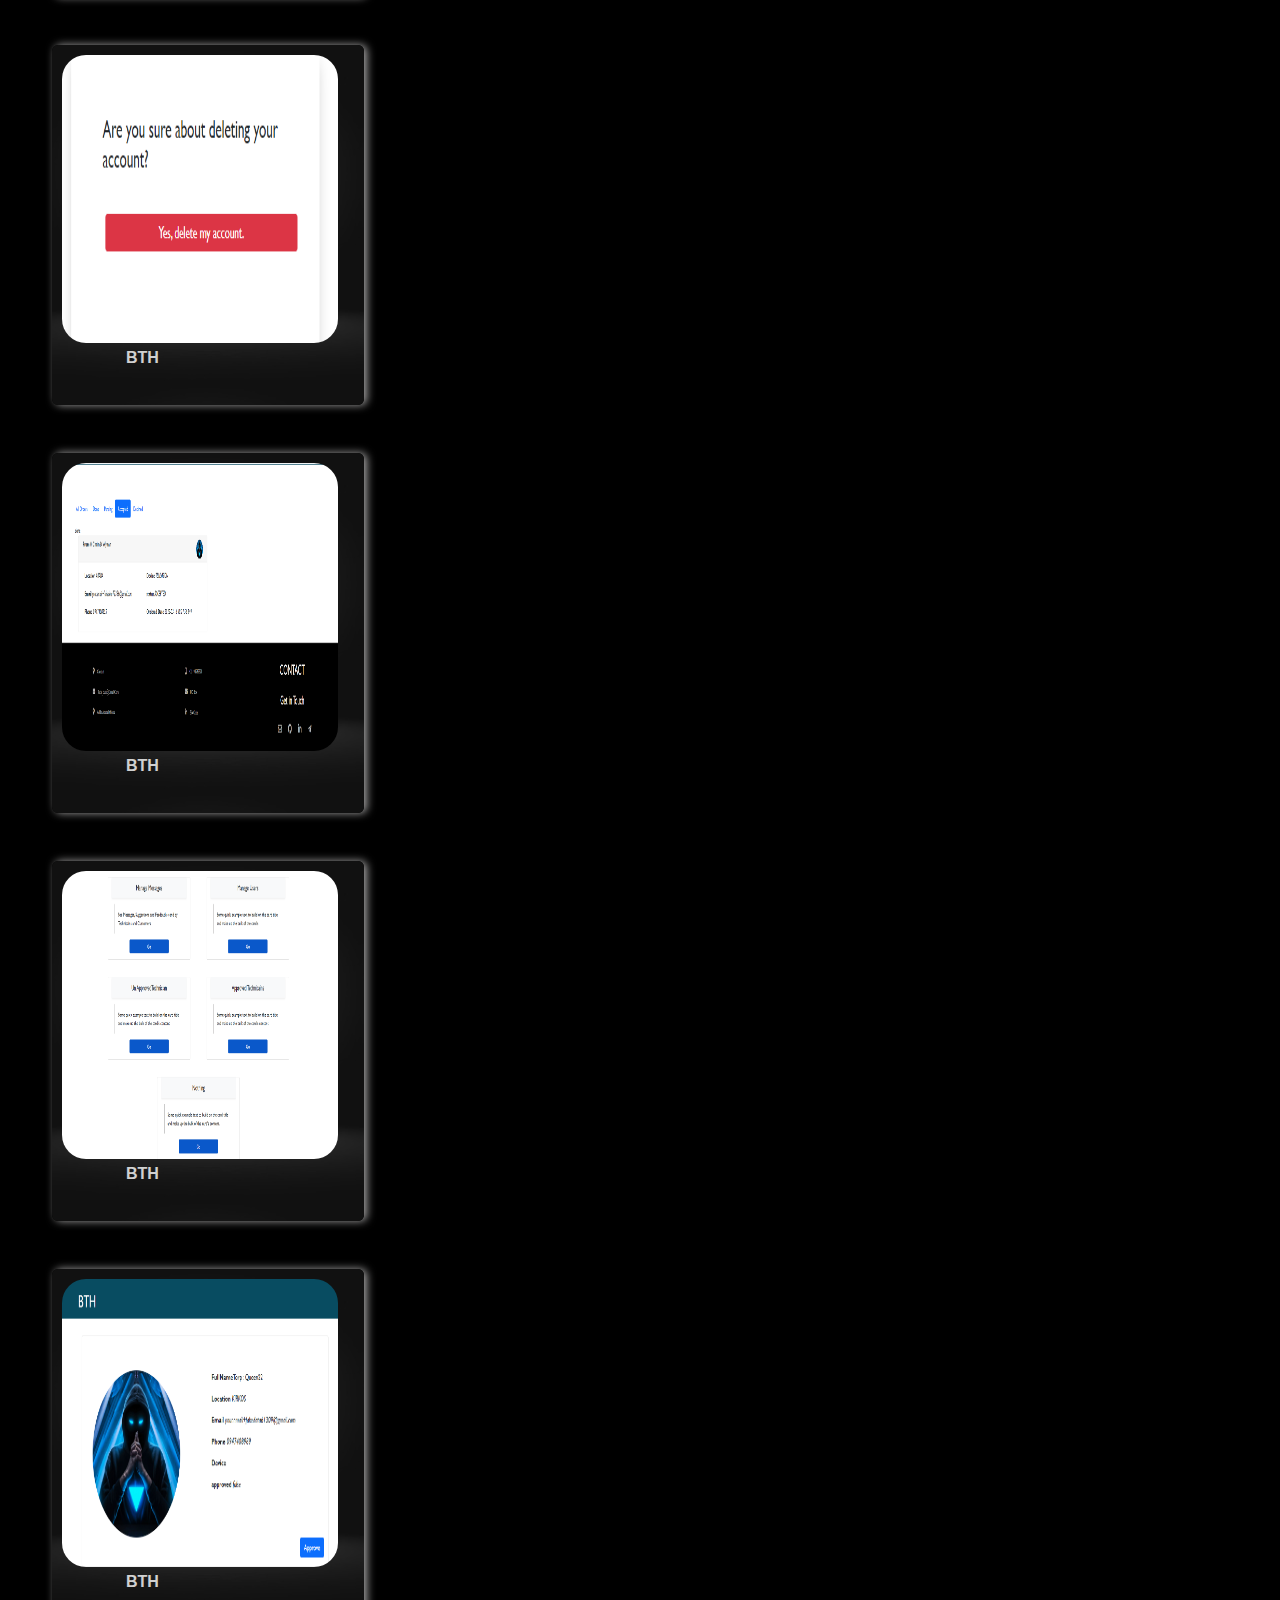
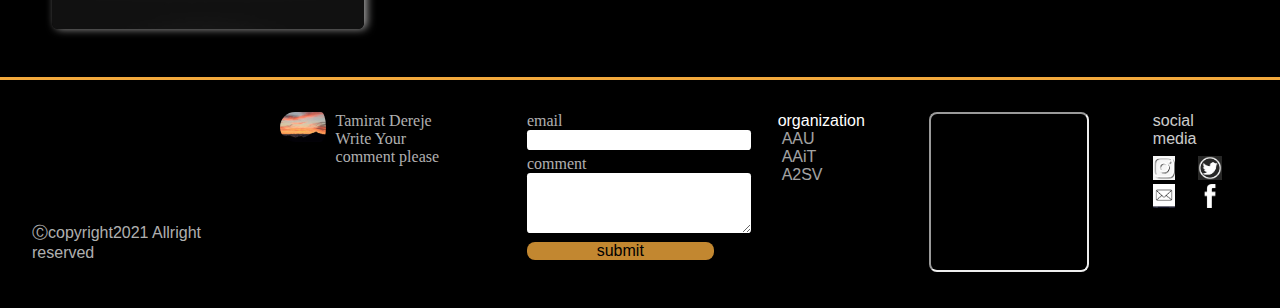
<file: html/GALLERY.html>
<!DOCTYPE html>
<html lang="en">
<head>
    <meta charset="UTF-8">
    <meta http-equiv="X-UA-Compatible" content="IE=edge">
    <meta name="viewport" content="width=device-width, initial-scale=1.0">
    <title>GALLERY</title>
    <link type="text/css" rel="stylesheet" href="../css/gallery.css">
    <link type="text/css" rel="stylesheet" href="../css/common.css">

</head>
<body class="main__wrapper">

    <nav class="navigation">
        <ul class="navigation__list">
            <li class="navigation__item"><a class="navigation__link fontFamily textMedium"  href="../index.html">Home</a></li>
            <li class="navigation__item"><a class="navigation__link navigation__link--active fontFamily textMedium" href="GALLERY.html">Gallery</a></li>
            <li class="navigation__item"><a class="navigation__link fontFamily textMedium" href="FAVORITE.html">Favorite</a></li>
            <li class="navigation__item"><a class="navigation__link fontFamily textMedium" href="SERVICE.html">Service</a></li>
            <li class="logo">        
                <figure class="header__figure">
                <img width="280px" role="presentation" class="header__logo" src="../images/MAINLOGO.png" aria-hidden="true" alt="logo of my page">
                </figure>
            </li>
            <li class="navigation__item"><a class="navigation__link fontFamily textMedium" href="RESUME.html">Resume</a></li>
            <li class="navigation__item"><a class="navigation__link fontFamily textMedium" href="CONTACT.html">Contact</a></li>
            <li class="navigation__item"><a class="navigation__link fontFamily textMedium" href="ABOUT.html">About</a></li>
        </ul>
    </nav>

    <header class="header__mob">
        <div class="container">
            <div class="header__mob__row">

                <figure class="header__figure">
                    <img width="280px" class="header__logo" role="presentation" src="../images/MAINLOGO.png" aria-hidden="true" alt="logo of my page">
                </figure>

                <button type="button" class="nav-toggler" ><em class="textNone">ro</em>
                    <span></span>
                </button>

                <nav class="navigation__mob">
                    <ul class="navigation__list">
                        <li class="navigation__item"><a class="navigation__link fontFamily textMedium" href="../index.html">Home</a></li>
                        <li class="navigation__item"><a class="navigation__link navigation__link--active fontFamily textMedium" href="GALLERY.html">Gallery</a></li>
                        <li class="navigation__item"><a class="navigation__link fontFamily textMedium" href="FAVORITE.html">Favorite</a></li>
                        <li class="navigation__item"><a class="navigation__link fontFamily textMedium" href="SERVICE.html">Service</a></li>
                        <li class="navigation__item"><a class="navigation__link fontFamily textMedium" href="RESUME.html">Resume</a></li>
                        <li class="navigation__item"><a class="navigation__link fontFamily textMedium" href="CONTACT.html">Contact</a></li>
                        <li class="navigation__item"><a class="navigation__link fontFamily textMedium" href="ABOUT.html">About</a></li>
                    </ul>
                </nav>
            </div>
        </div>
    </header>
    <script src="../js/menu.js"></script>


    <main class="main">


        <section class="main__items">
            <h1 class="main__title title fontFamily">Collection Of My Projects</h1>
            <p class="main__description fontFamily textMedium">Software is easy to make, except when you want it to do something new.</p>
        </section>
        <section class="main__items2">
            <section class="main__section1">
                <figure class="main__fig">
                    <img class="main__photo"  name="img1" src="../images/clock.png" aria-hidden="true" alt="my photos">
                    <figcaption class="main__figcap textMedium fontFamily ">|     turtel clock </figcaption>
                </figure>
    
                <figure class="main__fig">
                    
                    <img class="main__photo"  name="img1" src="../images/2048.jpg" aria-hidden="true" alt="2048 game">
                    <figcaption class="main__figcap textMedium fontFamily ">   2048 game</figcaption>

                </figure>
                <figure class="main__fig">
                    <img class="main__photo"  name="img1" src="../images/pro7.png" aria-hidden="true"  alt="tower of hanoi">
                    <figcaption class="main__figcap textMedium fontFamily "> BTH is the web application project in which customer find technician to get their devices fixed. </figcaption>
                </figure>

        
            </section>
        </section>


        <h1 style="text-align: center; color: #f3a93d;">More On BTH Project</h1>

        <section class="another">
            <figure class="main__fig">
                <img class="main__photo"  name="img1" src="../images/pro2.png" aria-hidden="true"  alt="tower of hanoi">
                <figcaption class="main__figcap textMedium fontFamily ">   BTH</figcaption>
            </figure> 
            <figure class="main__fig">
                <img class="main__photo"  name="img1" src="../images/pro6.png" aria-hidden="true"  alt="tower of hanoi">
                <figcaption class="main__figcap textMedium fontFamily ">   BTH</figcaption>
            </figure> 
            <figure class="main__fig">
                <img class="main__photo"  name="img1" src="../images/pro8.png" aria-hidden="true"  alt="tower of hanoi">
                <figcaption class="main__figcap textMedium fontFamily ">   BTH</figcaption>
            </figure> 
            <figure class="main__fig">
                <img class="main__photo"  name="img1" src="../images/pro10.png" aria-hidden="true"  alt="tower of hanoi">
                <figcaption class="main__figcap textMedium fontFamily ">   BTH</figcaption>
            </figure> 
            <figure class="main__fig">
                <img class="main__photo"  name="img1" src="../images/pro11.png" aria-hidden="true"  alt="tower of hanoi">
                <figcaption class="main__figcap textMedium fontFamily ">   BTH</figcaption>
            </figure> 
            <figure class="main__fig">
                <img class="main__photo"  name="img1" src="../images/pro12.png" aria-hidden="true"  alt="tower of hanoi">
                <figcaption class="main__figcap textMedium fontFamily ">   BTH</figcaption>
            </figure> 
            
        </section>
       







        
        
    
        

    </main>

    <footer class="footer">


        
        <section class="footer__item">
            <p class="footer__text fontFamily">Ⓒcopyright2021 Allright reserved</p>  
        </section>
        

        <section class="footer__item">
            <img src="../images/sample.jfif" style="width: 3opx; height: 30px; border-radius: 15px; padding-right: 10px;" alt="profile">
            <div fontFamily textMedium >Tamirat Dereje<br> Write Your comment please</div>       
        </section>
        <section class="footer__item">
            <form class="footer__form" action="#" method="get">
                    <label for="email">email</label>
                    <input id="email" class="form__email" type="email" name="Email"><br>
                    <label for="comment">comment</label>
                    <textArea id="comment"  class="form__comment" name="comment"  rows="4"></textArea><br>
                <button class="btn fontFamily textMedium" value="submit" >submit</button>
            </form>

        </section>
        
        <section class="footer__item">
            <p class="title title--small fontFamily" >  organization</p>
            <ul class="footer__list">
                <li class="footer__listitem fontFamily textMedium"><a class="footer__link fontFamily textMedium" href="#"> AAU </a></li>
                <li class="footer__listitem fontFamily textMedium"><a class="footer__link fontFamily textMedium" href="#"> AAiT </a></li>
                <li class="footer__listitem fontFamily textMedium"><a class="footer__link fontFamily textMedium" href="https://a2sv.org/">A2SV </a></li>
            </ul>

        </section>
       

        <section class="footer__item" >
            <iframe class="footer__map" seamless="seamless" src="https://maps.google.com/maps?width=100%25&amp;height=200&amp;hl=en&amp;q=addis%20ababa%206%20kilo%20kenedy+(My%20location)&amp;t=&amp;z=14&amp;ie=UTF8&amp;iwloc=B&amp;output=embed"></iframe>
        </section>
        
        
        <seciton class="footer__item">
            <p class="footer__socialtext fontFamily textMedium">social media</p>
            <ul class="footer__socialMedia__item">
                <li class="footer__listitem"><a class="footer__socialMedia__link" href="#"> <img class="icon icon--small" src="../images/instaaaaa.png" aria-hidden="true" alt="instagram" aria-label="footer__socialMedia__link"></a></li>
                <li class="footer__listitem"><a class="footer__socialMedia__link" href="#"> <img class="icon icon--small" src="../images/twiiter.png" aria-hidden="true" alt="twitter" aria-label="footer__socialMedia__link"></a></li>
                <li class="footer__listitem"><a class="footer__socialMedia__link" href="#"> <img class="icon icon--small" src="../images/emaillll.jpg" aria-hidden="true" alt="Email" aria-label="footer__socialMedia__link"></a></li>
                <li class="footer__listitem"><a class="footer__socialMedia__link" href="#"> <img class="icon icon--small" src="../images/facebooook.png" aria-hidden="true" alt="facebook" aria-label="footer__socialMedia__link"></a></li> 
            </ul>
        </section>



        
    </footer>  

</body>
</html>
</file>
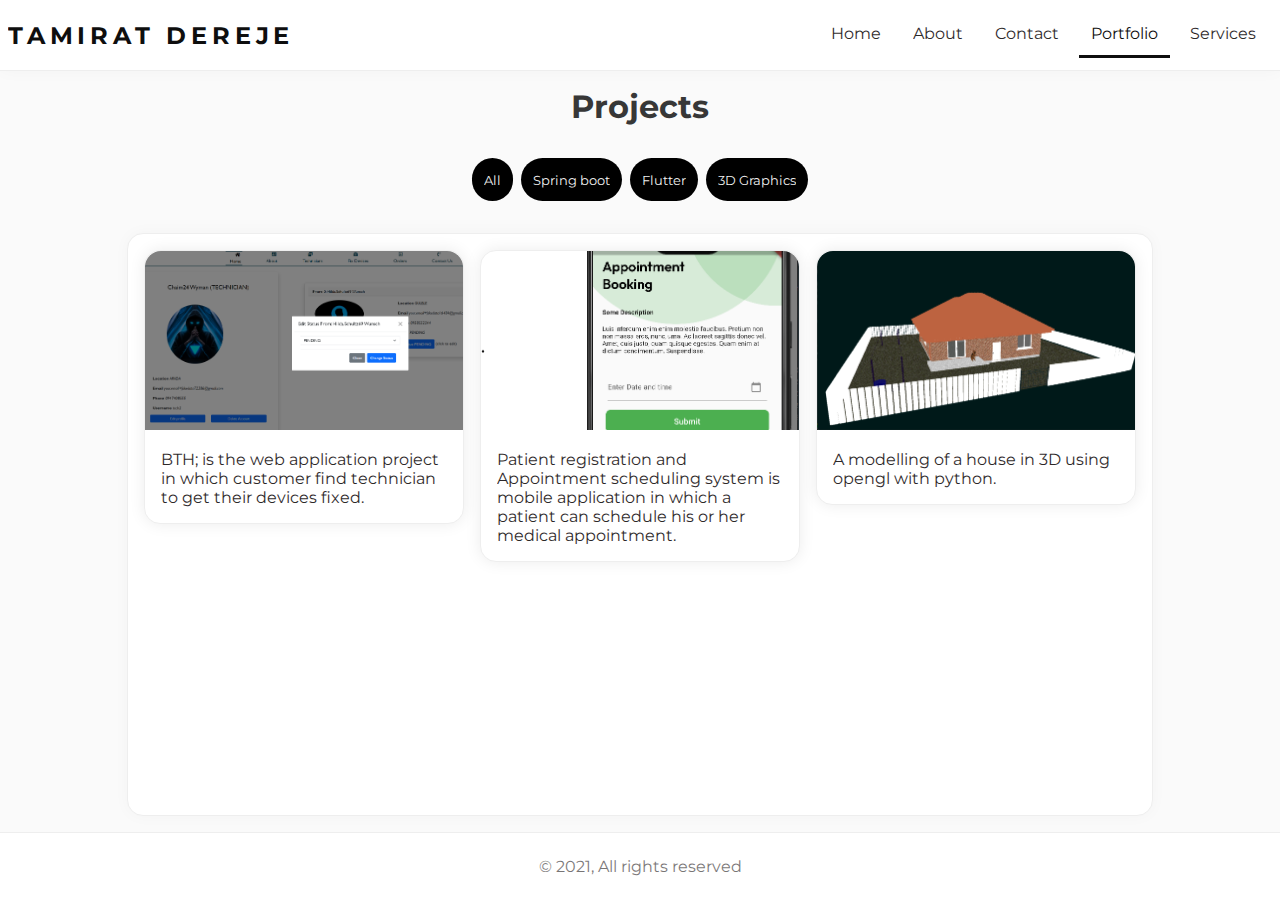
<file: html/portfoilo.html>
<!DOCTYPE html>
<html lang="en">
  <head>
    <meta charset="UTF-8" />
    <meta http-equiv="X-UA-Compatible" content="IE=edge" />
    <meta name="viewport" content="width=device-width, initial-scale=1.0" />

    <link rel="stylesheet" href="../css/style.css" />
    <link rel="stylesheet" href="../css/portfoilo.css" />
    <link
      rel="shortcut icon"
      href="../images/favicon.ico"
      type="image/x-icon"
    />
    <title>Portfoilo</title>
  </head>
  <body class="body lightTheme">
    <nav class="nav">
      <span class="nav__logo" aria-hidden="true">Tamirat Dereje</span>
      <button
        id="nav-hamburger"
        title="hamburger"
        type="button"
        class="nav__hamburger"
      >
        <img
          class="nav__hamburgerIcon"
          src="../images/bars-solid.svg"
          alt="hamburger menu icon"
          aria-hidden="true"
        />
      </button>
      <ul class="nav__list" id="nav-list">
        <li class="nav__item">
          <a class="nav__link" href="../index.html">Home</a>
        </li>
        <li class="nav__item">
          <a class="nav__link" href="about.html">About</a>
        </li>
        <li class="nav__item">
          <a class="nav__link" href="contact.html">Contact</a>
        </li>
       
       
        <li class="nav__item nav__item--active">
          <a class="nav__link" href="portfoilo.html">Portfolio</a>
        </li>
        <li class="nav__item">
          <a class="nav__link" href="services.html">Services</a>
        </li>
      </ul>
    </nav>

    <header class="pageHeader">
      <h1 class="pageHeader__title">Projects</h1>
    </header>
    <nav class="projectTags">
      <div class="projectTags__tag">
        <button
          type="button"
          class="projectTags__button"
          id="allTag"
          aria-label="View all projects"
        >
          All
        </button>
      </div>
      <div class="projectTags__tag">
        <button
          type="button"
          class="projectTags__button"
          id="cppTag"
          aria-label="View C++ projects only"
        >
          Spring boot
        </button>
      </div>
      <div class="projectTags__tag">
        <button
          type="button"
          class="projectTags__button"
          id="webDevTag"
          aria-label="View web development projects only"
        >
          Flutter
        </button>
      </div>
      <div class="projectTags__tag">
        <button
          type="button"
          class="projectTags__button"
          id="3dGraphicsTag"
          aria-label="View 3d graphics projects only"
        >
          3D Graphics
        </button>
      </div>
    </nav>
    <main class="projects">
      <article class="projectCard" projectType="c++">
        <a href="https://github.com/tamiratdereje/sotwareProject">
          <img
          src="../images/bth.png"
          alt="screenshot of afro"
          class="projectCard__image"
          aria-hidden="true"
        />
        </a>
        
        <p class="projectCard__body">
          BTH;  is the web application project in which customer find technician to get their devices fixed.
        </p>
      </article>
      <article class="projectCard" projectType="web-dev">
        <a href="https://github.com/tamiratdereje/Patient-registration-and-Appointment-scheduling-system">
          <img
          src="../images/afya2.png"
          alt="screenshot of Days"
          class="projectCard__image"
          aria-hidden="true"
        />
        </a>
        <p class="projectCard__body">
          Patient registration and Appointment scheduling system is mobile application in which a patient 
          can schedule his or her medical appointment.
        </p>
      </article>
      
      <article class="projectCard" projectType="3D-graphics">
        <a href="https://github.com/tamiratdereje/RENDERING-HOUSE_GRAPHICS">
          <img
          src="../images/graphics.png"
          alt="screenshot of the opengl scene"
          class="projectCard__image"
          aria-hidden="true"
        />
        </a>
        
        <p class="projectCard__body">
          A modelling of a house in 3D using opengl with python.
        </p>
      </article>
    </main>

    <footer class="footer">
      <p class="footer__text">&copy; 2021, All rights reserved</p>
    </footer>
  </body>
  <script src="../js/script.js"></script>
  <script src="../js/portfoilo.js"></script>
</html>
</file>
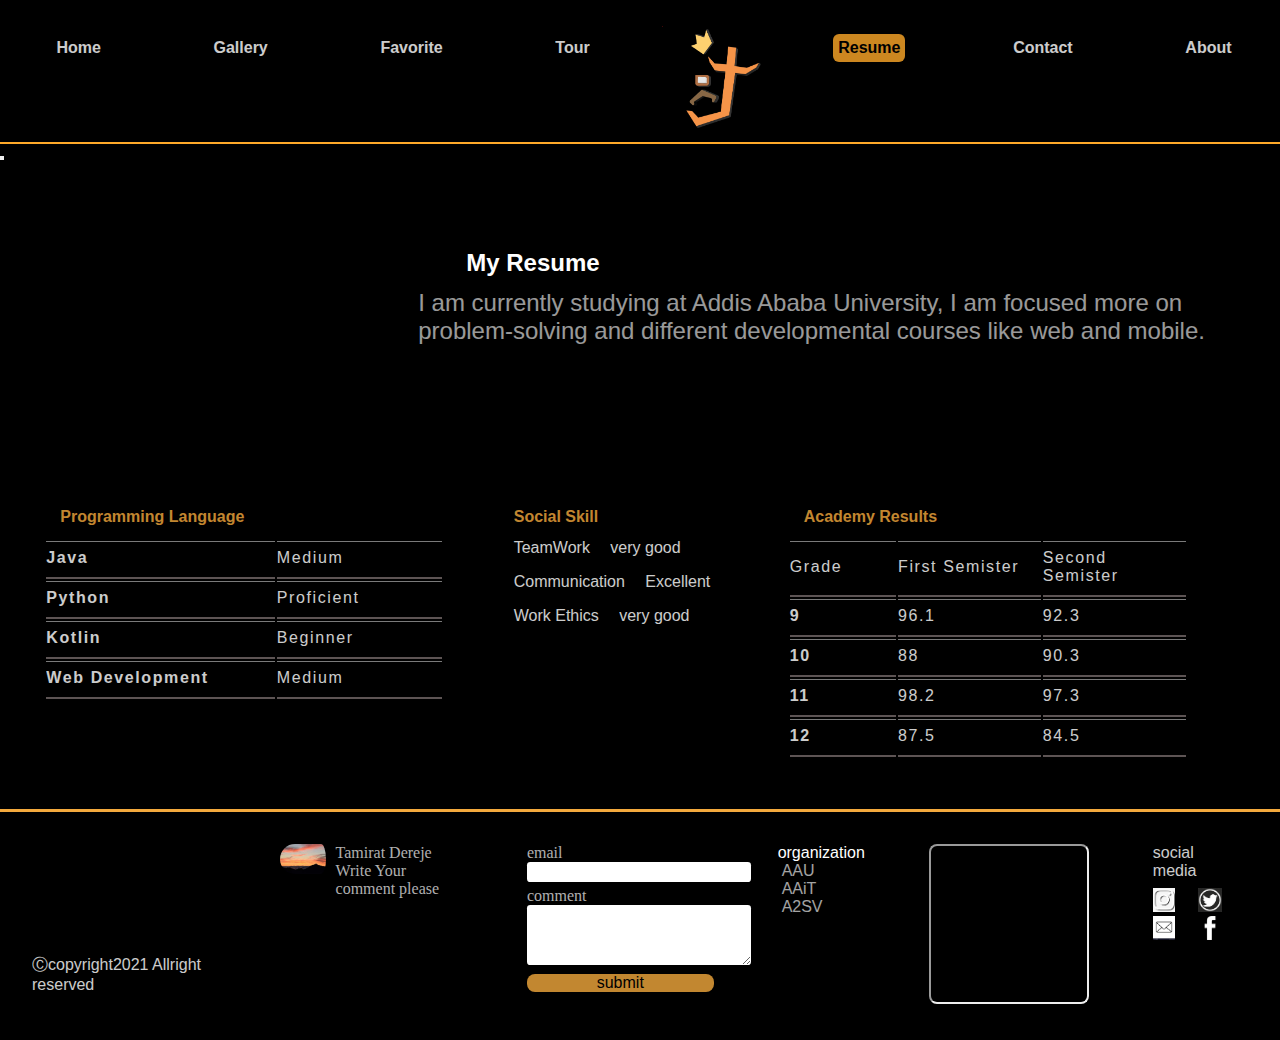
<file: html/RESUME.html>
<!DOCTYPE html>
<html lang="en">
<head>
    <meta charset="UTF-8">
    <meta http-equiv="X-UA-Compatible" content="IE=edge">
    <meta name="viewport" content="width=device-width, initial-scale=1.0">
    <title>RESUME</title>
    <link type="text/css" rel="stylesheet" href="../css/resume.css">
    <link type="text/css" rel="stylesheet" href="../css/common.css">
</head>
<body class="main__wrapper">
    
    <nav class="navigation">
        <ul class="navigation__list">
            <li class="navigation__item"><a class="navigation__link fontFamily textMedium" href="../index.html">Home</a></li>
            <li class="navigation__item"><a class="navigation__link fontFamily textMedium" href="GALLERY.html">Gallery</a></li>
            <li class="navigation__item"><a class="navigation__link fontFamily textMedium" href="FAVORITE.html">Favorite</a></li>
            <li class="navigation__item"><a class="navigation__link fontFamily textMedium" href="TOUR.html">Tour</a></li>
            <li class="logo">        
                <figure class="header__figure">
                <img width="280px" class="header__logo" aria-hidden="true" src="../images/MAINLOGO.png" alt="logo">
                </figure>
            </li>
            <li class="navigation__item"><a class="navigation__link navigation__link--active fontFamily textMedium" href="RESUME.html">Resume</a></li>
            <li class="navigation__item"><a class="navigation__link fontFamily textMedium" href="CONTACT.html">Contact</a></li>
            <li class="navigation__item"><a class="navigation__link fontFamily textMedium" href="ABOUT.html">About</a></li>
        </ul>
    </nav>

    <header class="header__mob">
        <div class="container">
            <div class="header__mob__row">

                <figure class="header__figure">
                    <img width="280px" class="header__logo" aria-hidden="true" src="../images/MAINLOGO.png" alt="logo">
                </figure>

                <button type="button" class="nav-toggler"><em class="textNone">ro</em>
                    <span></span>
                </button>

                <nav class="navigation__mob">
                    <ul class="navigation__list">
                        <li class="navigation__item"><a class="navigation__link fontFamily textMedium" href="../index.html">Home</a></li>
                        <li class="navigation__item"><a class="navigation__link fontFamily textMedium" href="GALLERY.html">Gallery</a></li>
                        <li class="navigation__item"><a class="navigation__link fontFamily textMedium" href="FAVORITE.html">Favorite</a></li>
                        <li class="navigation__item"><a class="navigation__link fontFamily textMedium" href="TOUR.html">Tour</a></li>
                        <li class="navigation__item"><a class="navigation__link navigation__link--active fontFamily textMedium" href="RESUME.html">Resume</a></li>
                        <li class="navigation__item"><a class="navigation__link fontFamily textMedium" href="CONTACT.html">Contact</a></li>
                        <li class="navigation__item"><a class="navigation__link fontFamily textMedium" href="ABOUT.html">About</a></li>
                    </ul>
                </nav>
            </div>
        </div>
    </header>
    <script src="../js/menu.js"></script>


    <main class="main">


        <section class="main__item">
            <h1 class="main__title title fontFamily">My Resume</h1>
            <p class="main__paragraph title fontFamily">I am currently studying at Addis Ababa University, I am focused more on problem-solving
                and different developmental courses like web and mobile.  </p>
        </section>




        <section class="main__item">

            <article class = "tableContanier">
                <h2 class="main__header fontFamily text--color">Programming Language</h2>
                <table class="table">
                    <thead>
                        <tr class="row row--size">
                            <th class="value fontFamily text--color">Java</th>
                            <td class="value fontFamily text--color">Medium</td>
                        </tr>
                    </thead>
                    <tbody>
                        <tr class="row row--size">
                            <th class="value fontFamily text--color">Python</th>
                            <td class="value fontFamily text--color">Proficient</td>
                        </tr>
                        <tr class="row row--size">
                            <th class="value fontFamily text--color">Kotlin</th>
                            <td class="value fontFamily text--color">Beginner</td>
                        </tr>  
                    </tbody>
                    <tfoot>
                        <tr class="row row--size">
                            <th class="value fontFamily text--color">Web Development</th>
                            <td class="value fontFamily text--color">Medium</td>
                        </tr> 

                    </tfoot>
                </table>
            </article>


            <article class = "tableContanier">
                <h2 class="main__header fontFamily text--color">Social Skill</h2>
               <p class="main__text"><span class="innerText fontFamily text--color ">TeamWork </span>   <span class="fontFamily text--color ">very good</span></p>
               <p class="main__text"><span class="innerText fontFamily text--color ">Communication </span>   <span class="fontFamily text--color ">Excellent</span></p>
               <p class="main__text"><span class="innerText fontFamily text--color ">Work Ethics </span>   <span class="fontFamily text--color ">very good</span></p>
            </article>



            <article class = "tableContanier">
                <h2 class="main__header fontFamily text--color">Academy Results</h2>
                <table class="table">
                  
                    <tr class="row row--size">
                        <td class="value fontFamily text--color">Grade</td>
                        <td class="value fontFamily text--color">First Semister</td>
                        <td class="value fontFamily text--color">Second Semister</td>
                    </tr>
                
                    <tr class="row row--size">
                        <th class="value fontFamily text--color">9</th>
                        <td class="value fontFamily text--color">96.1</td>
                        <td class="value fontFamily text--color">92.3</td>
                    </tr>
                    
                    <tr class="row row--size">
                        <th class="value fontFamily text--color">10</th>
                        <td class="value fontFamily text--color">88</td>
                        <td class="value fontFamily text--color">90.3</td>
                    </tr>
                    <tr class="row row--size">
                        <th class="value fontFamily text--color">11</th>
                        <td class="value fontFamily text--color">98.2</td>
                        <td class="value fontFamily text--color">97.3</td>
                    </tr> 
                   
                    <tr class="row row--size">
                        <th class="value fontFamily text--color">12</th>
                        <td class="value fontFamily text--color">87.5</td>
                        <td class="value fontFamily text--color">84.5</td>
                    </tr> 
                    
                </table>
            </article>


        </section>


    </main>

    <footer class="footer">


       
        <section class="footer__item">
            <p class="footer__text fontFamily">Ⓒcopyright2021 Allright reserved</p>  
        </section>
        

        <section class="footer__item">
            <img src="../images/sample.jfif" style="width: 3opx; height: 30px; border-radius: 15px; padding-right: 10px;" alt="profile">
            <div fontFamily textMedium >Tamirat Dereje<br> Write Your comment please</div>       
        </section>
        <section class="footer__item">
            <form class="footer__form" action="#" method="get">
                    <label for="email">email</label>
                    <input id="email" class="form__email" type="email" name="Email"><br>
                    <label for="comment">comment</label>
                    <textArea id="comment"  class="form__comment" name="comment"  rows="4"></textArea><br>
                <button class="btn fontFamily textMedium" value="submit" >submit</button>
            </form>

        </section>
        
        <section class="footer__item">
            <p class="title title--small fontFamily" >  organization</p>
            <ul class="footer__list">
                <li class="footer__listitem fontFamily textMedium"><a class="footer__link fontFamily textMedium" href="#"> AAU </a></li>
                <li class="footer__listitem fontFamily textMedium"><a class="footer__link fontFamily textMedium" href="#"> AAiT </a></li>
                <li class="footer__listitem fontFamily textMedium"><a class="footer__link fontFamily textMedium" href="#"> A2SV </a></li>
            </ul>

        </section>
       

        <section class="footer__item" >
            <iframe class="footer__map" seamless="seamless" src="https://maps.google.com/maps?width=100%25&amp;height=200&amp;hl=en&amp;q=addis%20ababa%206%20kilo%20kenedy+(My%20location)&amp;t=&amp;z=14&amp;ie=UTF8&amp;iwloc=B&amp;output=embed"></iframe>
        </section>
        
        
        <seciton class="footer__item">
            <p class="footer__socialtext fontFamily textMedium">social media</p>
            <ul class="footer__socialMedia__item">
                <li class="footer__listitem"><a class="footer__socialMedia__link" href="#"> <img class="icon icon--small" src="../images/instaaaaa.png" aria-hidden="true" alt="instagram" aria-label="footer__socialMedia__link"></a></li>
                <li class="footer__listitem"><a class="footer__socialMedia__link" href="#"> <img class="icon icon--small" src="../images/twiiter.png" aria-hidden="true" alt="twitter" aria-label="footer__socialMedia__link"></a></li>
                <li class="footer__listitem"><a class="footer__socialMedia__link" href="#"> <img class="icon icon--small" src="../images/emaillll.jpg" aria-hidden="true" alt="Email" aria-label="footer__socialMedia__link"></a></li>
                <li class="footer__listitem"><a class="footer__socialMedia__link" href="#"> <img class="icon icon--small" src="../images/facebooook.png" aria-hidden="true" alt="facebook" aria-label="footer__socialMedia__link"></a></li> 
            </ul>
        </section>


        
    </footer>  
</body>
</html>
</file>
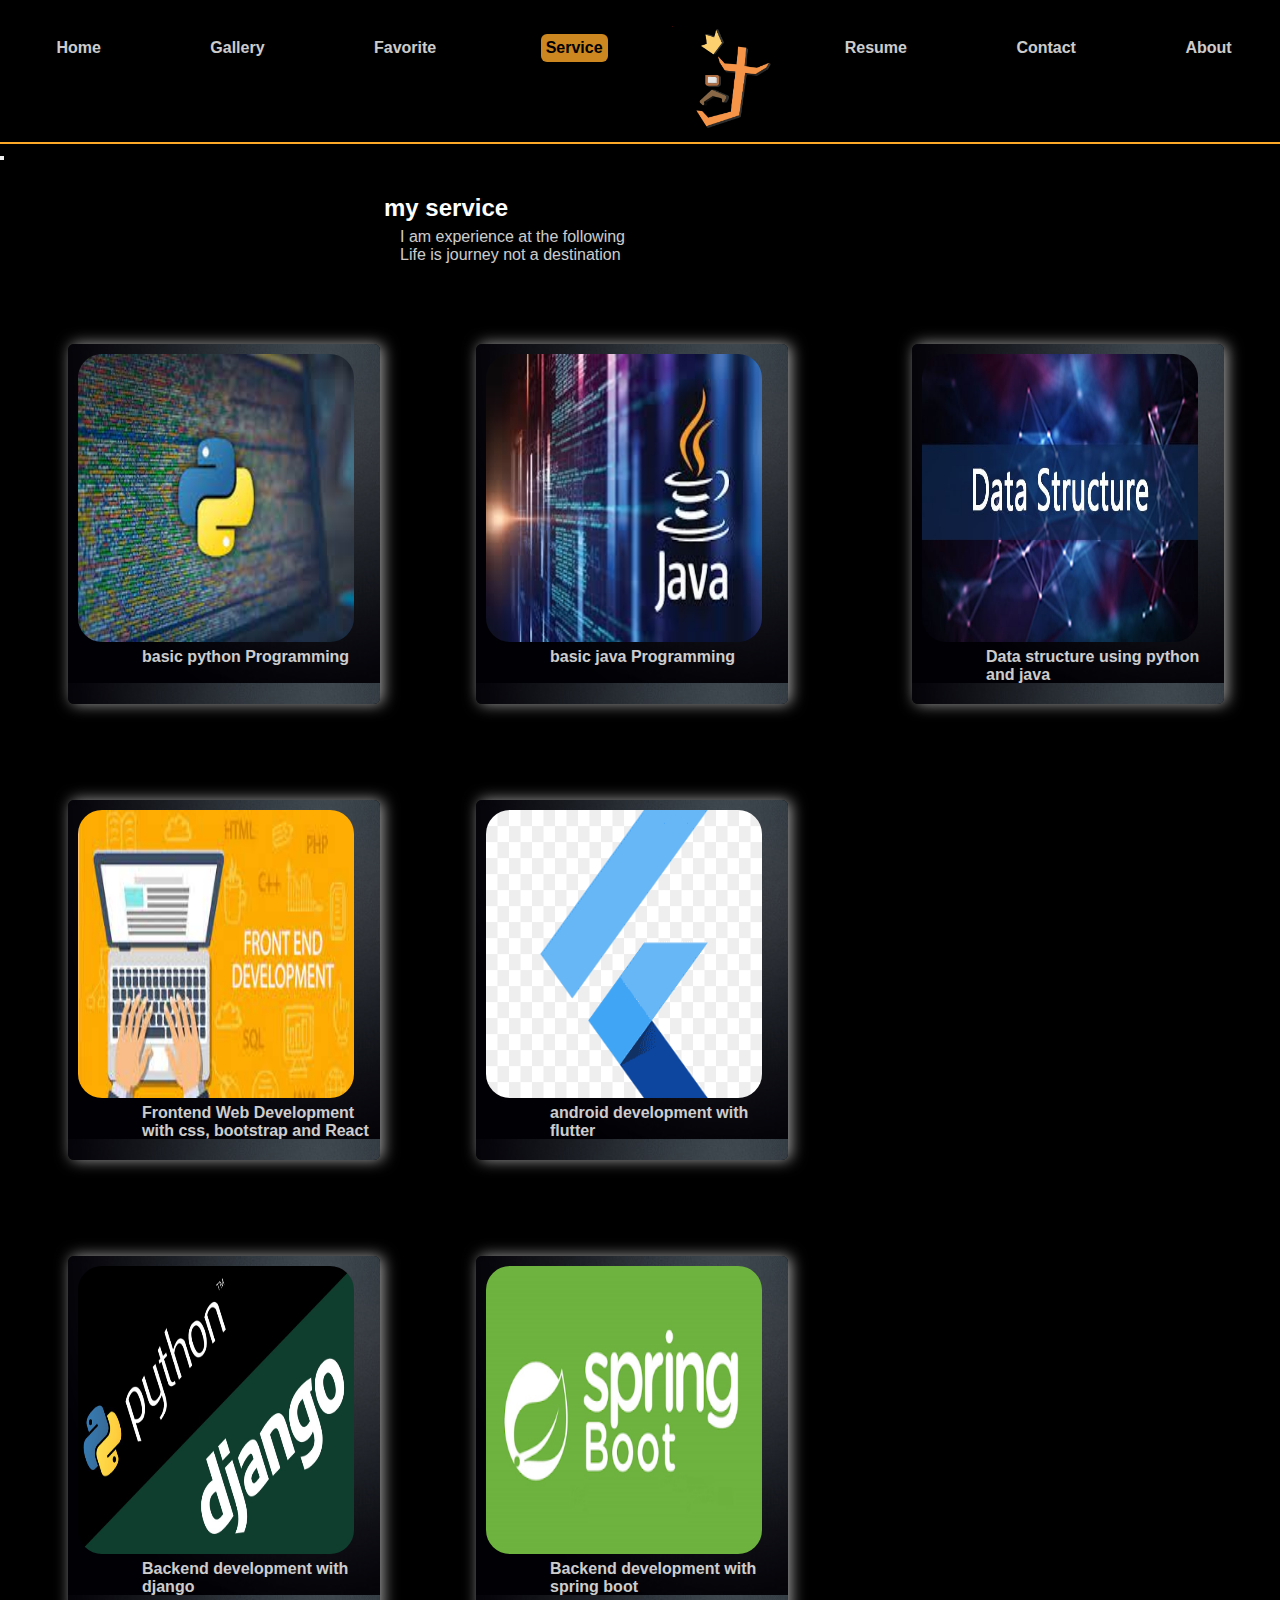
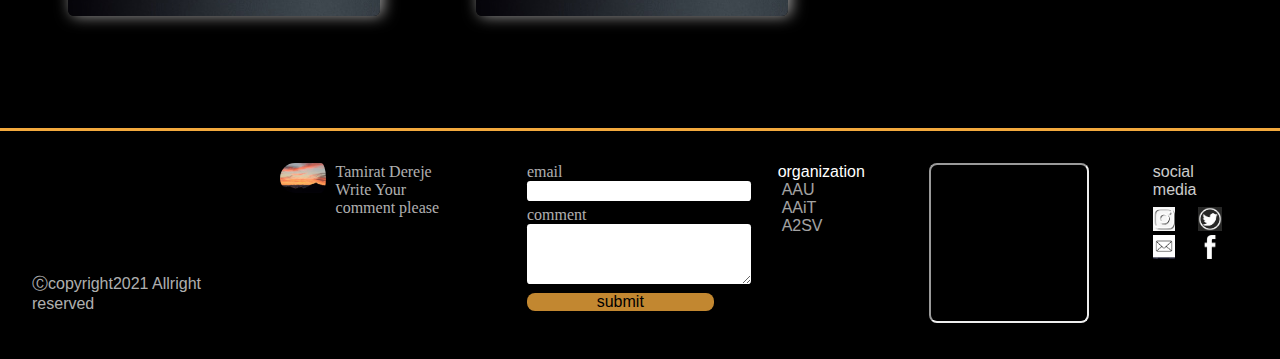
<file: html/SERVICE.html>
<!DOCTYPE html>
<html lang="en">
<head>
    <meta charset="UTF-8">
    <meta http-equiv="X-UA-Compatible" content="IE=edge">
    <meta name="viewport" content="width=device-width, initial-scale=1.0">
    <title>TOUR</title>
    <link type="text/css" rel="stylesheet" href="../css/tour.css">
    <link type="text/css" rel="stylesheet" href="../css/common.css">
    <h1 style="display: none;">home</h1>
</head>
<body class="main__wrapper">
    <nav class="navigation">
        <ul class="navigation__list">
            <li class="navigation__item"><a class="navigation__link fontFamily textMedium" href="../index.html">Home</a></li>
            <li class="navigation__item"><a class="navigation__link fontFamily textMedium" href="GALLERY.html">Gallery</a></li>
            <li class="navigation__item"><a class="navigation__link fontFamily textMedium" href="FAVORITE.html">Favorite</a></li>
            <li class="navigation__item"><a class="navigation__link navigation__link--active fontFamily textMedium" href="SERVICE.html">Service</a></li>
            <li class="logo">        
                <figure class="header__figure">
                <img width="280px" class="header__logo" src="../images/MAINLOGO.png" aria-hidden="true" alt="logo of my page">
                </figure>
            </li>
            <li class="navigation__item"><a class="navigation__link fontFamily textMedium" href="RESUME.html">Resume</a></li>
            <li class="navigation__item"><a class="navigation__link fontFamily textMedium" href="CONTACT.html">Contact</a></li>
            <li class="navigation__item"><a class="navigation__link fontFamily textMedium" href="ABOUT.html">About</a></li>
        </ul>
    </nav>

    <header class="header__mob">
        <div class="container">
            <div class="header__mob__row">

                <figure class="header__figure">
                    <img width="280px" class="header__logo" src="../images/MAINLOGO.png" aria-hidden="true" alt="logo of my page">

                </figure>

                <button type="button" class="nav-toggler" ><em class="textNone">ro</em>
                    <span></span>
                </button>

                <nav class="navigation__mob">
                    <ul class="navigation__list">
                        <li class="navigation__item"><a class="navigation__link fontFamily textMedium" href="../index.html">Home</a></li>
                        <li class="navigation__item"><a class="navigation__link fontFamily textMedium" href="GALLERY.html">Gallery</a></li>
                        <li class="navigation__item"><a class="navigation__link fontFamily textMedium" href="FAVORITE.html">Favorite</a></li>
                        <li class="navigation__item"><a class="navigation__link navigation__link--active fontFamily textMedium" href="SERVICE.html">Service</a></li>
                        <li class="navigation__item"><a class="navigation__link fontFamily textMedium" href="RESUME.html">Resume</a></li>
                        <li class="navigation__item"><a class="navigation__link fontFamily textMedium" href="CONTACT.html">Contact</a></li>
                        <li class="navigation__item"><a class="navigation__link fontFamily textMedium" href="ABOUT.html">About</a></li>
                    </ul>
                </nav>
            </div>
        </div>
    </header>
    <script src="../js/menu.js"></script>


    
    <main class="main">
        <section class="main__items1" >
            <h1 class="main__header title fontFamily">my service</h1>
            <p class="main__description textMedium fontFamily">I am experience at the following</p>
            <p class="main__description textMedium fontFamily">Life is journey not a destination</p>
        </section>

        <section class="main__items2">
            <article class="main__subitems1">
                <figure class="main__fig">
                    <img class="main__photo" src="../images/python.jpg" aria-hidden="true" alt="abba jiffar">
                    <figcaption class="main__figcap textMedium fontFamily ">basic python Programming </figcaption>
                </figure>

                <figure class="main__fig">
                    <img class="main__photo" src="../images/java.jpg" aria-hidden="true"  alt="lalibel church">
                    <figcaption class="main__figcap textMedium fontFamily ">basic java Programming</figcaption>
                </figure>

                <figure class="main__fig">
                    <img class="main__photo" src="../images/frontend.jpg" aria-hidden="true"  alt="fasil">
                    <figcaption class="main__figcap textMedium fontFamily ">Frontend Web Development with css, bootstrap and React</figcaption>
                </figure>

                <figure class="main__fig">
                    <img class="main__photo" src="../images/flutter.png"  aria-hidden="true" alt="bishooftu">
                    <figcaption class="main__figcap textMedium fontFamily ">android development with flutter </figcaption>
                </figure>

                <figure class="main__fig">
                    <img class="main__photo" src="../images/backend django.jpg"  aria-hidden="true" alt="django">
                    <figcaption class="main__figcap textMedium fontFamily ">Backend development with django</figcaption>
                </figure>

                <figure class="main__fig">
                    <img class="main__photo" src="../images/backend spring.png"  aria-hidden="true" alt="spring boot">
                    <figcaption class="main__figcap textMedium fontFamily ">Backend development with spring boot</figcaption>
                </figure>

            </article>
            
            <article class="main__subitems2">
                <figure class="main__fig">
                    <img class="main__photo" src="../images/data structure.jpg"  aria-hidden="true" alt="data structure">
                    <figcaption class="main__figcap textMedium fontFamily ">Data structure using python and java </figcaption>

                </figure>
            </article>

            
        </section>
  
    </main>

    <footer class="footer">


        
        <section class="footer__item">
            <p class="footer__text fontFamily">Ⓒcopyright2021 Allright reserved</p>  
        </section>
        
        <section class="footer__item">
            <img src="../images/sample.jfif" style="width: 3opx; height: 30px; border-radius: 15px; padding-right: 10px;" alt="profile">
            <div fontFamily textMedium >Tamirat Dereje<br> Write Your comment please</div>       
        </section>

        <section class="footer__item">
            <form class="footer__form" action="#" method="get">
                    <label for="email">email</label>
                    <input id="email" class="form__email" type="email" name="Email"><br>
                    <label for="comment">comment</label>
                    <textArea id="comment"  class="form__comment" name="comment"  rows="4"></textArea><br>
                <button class="btn fontFamily textMedium" value="submit" >submit</button>
            </form>
        </section>
        
        <section class="footer__item">
            <p class="title title--small fontFamily" >  organization</p>
            <ul class="footer__list">
                <li class="footer__listitem fontFamily textMedium"><a class="footer__link fontFamily textMedium" href="#"> AAU </a></li>
                <li class="footer__listitem fontFamily textMedium"><a class="footer__link fontFamily textMedium" href="#"> AAiT </a></li>
                <li class="footer__listitem fontFamily textMedium"><a class="footer__link fontFamily textMedium" href="https://a2sv.org/">A2SV </a></li>
            </ul>
        </section>
       
        <section class="footer__item" >
            <iframe class="footer__map" seamless="seamless" src="https://maps.google.com/maps?width=100%25&amp;height=200&amp;hl=en&amp;q=addis%20ababa%206%20kilo%20kenedy+(My%20location)&amp;t=&amp;z=14&amp;ie=UTF8&amp;iwloc=B&amp;output=embed"></iframe>
        </section>
        
        <seciton class="footer__item">
            <p class="footer__socialtext fontFamily textMedium">social media</p>
            <ul class="footer__socialMedia__item">
                <li class="footer__listitem"><a class="footer__socialMedia__link" href="#"> <img class="icon icon--small" src="../images/instaaaaa.png" aria-hidden="true" alt="instagram" aria-label="footer__socialMedia__link"></a></li>
                <li class="footer__listitem"><a class="footer__socialMedia__link" href="#"> <img class="icon icon--small" src="../images/twiiter.png" aria-hidden="true" alt="twitter" aria-label="footer__socialMedia__link"></a></li>
                <li class="footer__listitem"><a class="footer__socialMedia__link" href="#"> <img class="icon icon--small" src="../images/emaillll.jpg" aria-hidden="true" alt="Email" aria-label="footer__socialMedia__link"></a></li>
                <li class="footer__listitem"><a class="footer__socialMedia__link" href="#"> <img class="icon icon--small" src="../images/facebooook.png" aria-hidden="true" alt="facebook" aria-label="footer__socialMedia__link"></a></li> 
            </ul>
        </section>

    </footer>
</body>
</html>
</file>
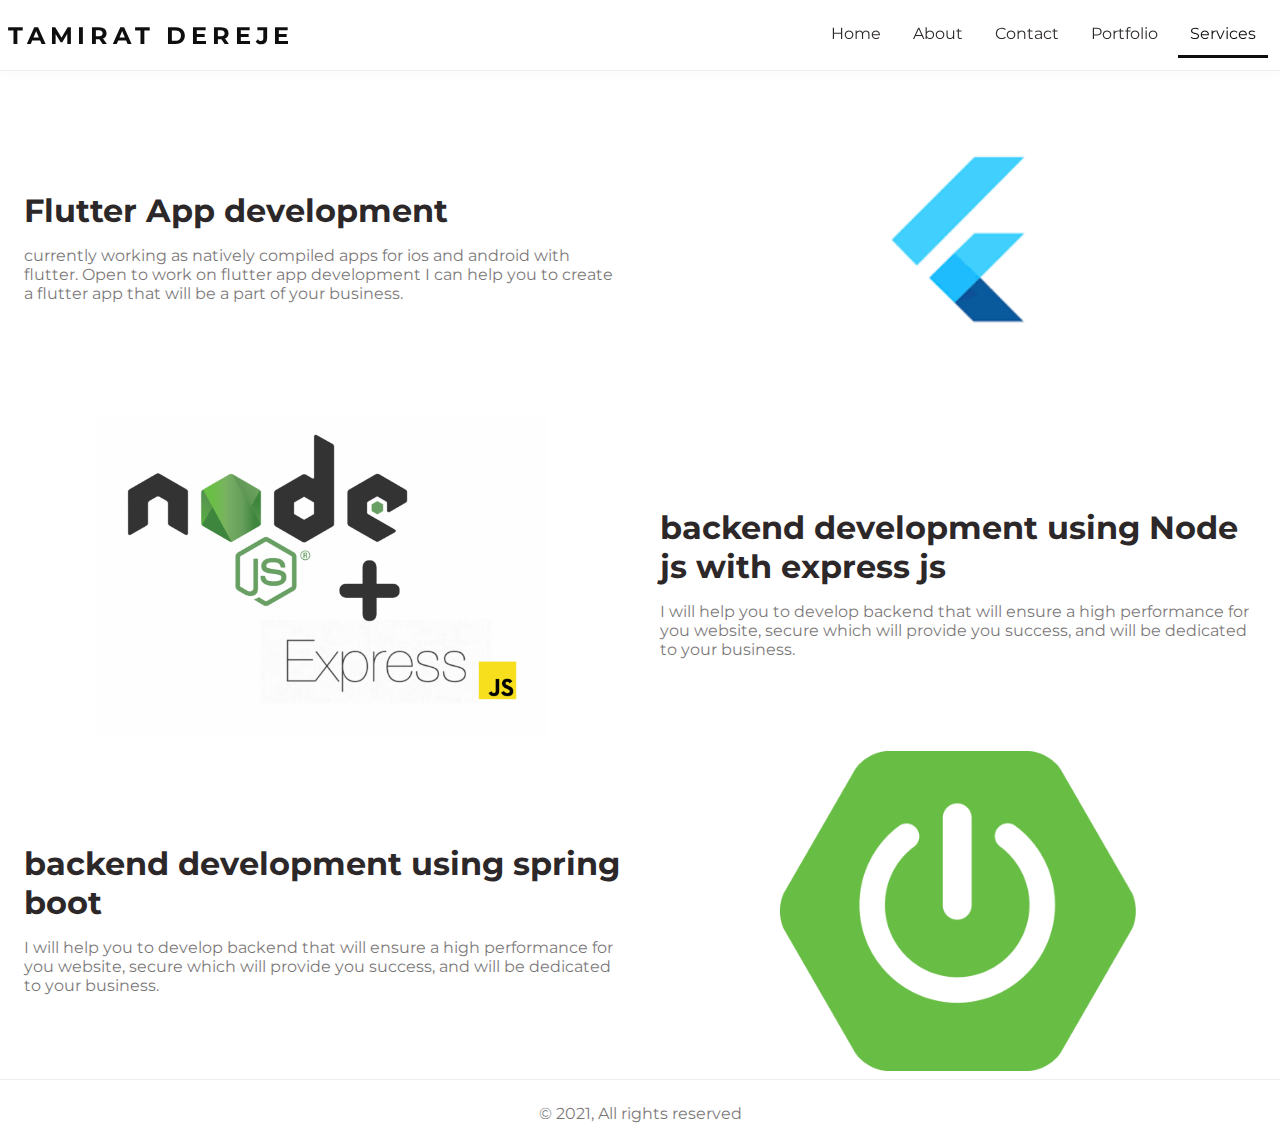
<file: html/services.html>
<!DOCTYPE html>
<html lang="en">
  <head>
    <meta charset="UTF-8" />
    <meta http-equiv="X-UA-Compatible" content="IE=edge" />
    <meta name="viewport" content="width=device-width, initial-scale=1.0" />

    <link rel="stylesheet" href="../css/style.css" />
    <link rel="stylesheet" href="../css/services.css" />
    <link
      rel="shortcut icon"
      href="../images/favicon.ico"
      type="image/x-icon"
    />
    <title>Services</title>
  </head>
  <body class="body lightTheme">
    <nav class="nav">
      <span class="nav__logo" aria-hidden="true">Tamirat Dereje</span>
      <button
        id="nav-hamburger"
        title="hamburger"
        type="button"
        class="nav__hamburger"
      >
        <img
          class="nav__hamburgerIcon"
          src="../images/bars-solid.svg"
          alt="hamburger menu icon"
        />
      </button>
      <ul class="nav__list" id="nav-list">
        <li class="nav__item">
          <a class="nav__link" href="../index.html">Home</a>
        </li>
        <li class="nav__item">
          <a class="nav__link" href="about.html">About</a>
        </li>
        <li class="nav__item">
          <a class="nav__link" href="contact.html">Contact</a>
        </li>
        <li class="nav__item">
          <a class="nav__link" href="portfoilo.html">Portfolio</a>
        </li>
        <li class="nav__item nav__item--active">
          <a class="nav__link" href="services.html">Services</a>
        </li>
      </ul>
    </nav>
    <main class="servicesList">
      <article class="serviceRow">
        <div class="serviceRow__body">
          <h1 class="serviceRow__title">Flutter App development</h1>
          <p class="serviceRow__text">
            currently working as natively compiled apps for ios and android with flutter. Open to work on flutter app development
             I can help you to create a flutter app that will be a part of your business.
          </p>
        </div>
        <div class="serviceRow__imageWrapper">
          <img
            class="serviceRow__image"
            src="../images/flutter1.png"
            alt="web design banner"
            aria-hidden="true"
          />
        </div>
      </article>
      <article class="serviceRow">
        <div class="serviceRow__body">
          <h1 class="serviceRow__title"> backend development using Node js with express js </h1>
          <p class="serviceRow__text">
            I will help you to develop backend that will ensure a high performance for you website,
            secure which will provide you success, and will be dedicated to your
            business.
          </p>
        </div>
        <div class="serviceRow__imageWrapper">
          <img
            class="serviceRow__image"
            src="../images/nodejs.png"
            alt="web development banner"
            aria-hidden="true"
          />
        </div>
      </article>
      <article class="serviceRow">
        <div class="serviceRow__body">
          <h1 class="serviceRow__title">backend development using spring boot</h1>
          <p class="serviceRow__text">
            I will help you to develop backend that will ensure a high performance for you website,
            secure which will provide you success, and will be dedicated to your
            business.
          </p>
        </div>
        <div class="serviceRow__imageWrapper">
          <img
            class="serviceRow__image"
            src="../images/springboot1.png"
            alt="app design banner"
            aria-hidden="true"
          />
        </div>
      </article>
    </main>
    <footer class="footer">
      <p class="footer__text">&copy; 2021, All rights reserved</p>
    </footer>
  </body>
  <script src="../js/script.js"></script>
</html>
</file>
<file: css/common.css>
.main__wrapper{
    display: grid;
    grid-template-rows: auto 1fr auto;
}


*{
    margin: 0px;
    padding: 0px;
    box-sizing: border-box;
}

body {
    display: block;
    width: 100%;
    box-sizing: border-box;
}
header, nav, main, footer{
    margin-bottom: 0%;
}


header{
    background-color: #000000;
}
.main{
    background-color: #000000;
}

.fontFamily{
    font-family: Arial, Helvetica, sans-serif;
}
.textMedium{
    font-size: medium;
    color: #ffffff;
    opacity: 0.8;
}
.title{
    font-size: x-large;
    color: #ffffff;
    opacity: 1;
}

.header__logo{
    max-width: 7em;
    height: auto;
}

.navigation{
    background-color:#000000;
    width:100%;
    height: auto;
    padding: 0;
    border-bottom: #ffa929 solid 2px;
}

.navigation__list{
    display: flex;
    flex-direction: row;
    justify-content: space-between;
    flex-wrap: wrap;
    width: 100%;
    padding: 2% 0em 0.5% 1em;

}
.navigation__item{   
    padding: 0.5em 0 0.5em 0;
    margin: 0 2.8%;

    
}
.navigation__link{
    display: inline-block;
    margin-right: 0.5em;
    padding: 5px!important;
    font-weight: bolder;
    font-size: large;
    
}

.navigation__item, .footer__listitem, .main__link{
    list-style: none;
}

.navigation__mob{
    display: none;
}
.header__mob .header__logo{
    display: none;
}



.navigation .navigation__list .navigation__item .navigation__link{
    font-size: 16px;
    text-transform: capitalize;
    /* color: #ffffff; */
    padding: 10px 0;
    transition: all 0.5s ease;

}

.navigation .navigation__list .navigation__item .navigation__link--active,
.navigation .navigation__list .navigation__item .navigation__link:hover
{
    background-color: #ffa929;
    color: black;
    border-radius: 6px;
    
}

.footer__link, .navigation__link, .footer__socialMedia__link{
    text-decoration: none;
    display: block
}
.footer__map{
    border-radius: 0.5em;
    height: 10em;
    width: 10em;
}


.footer{
    display: flex;
    flex-direction: row;
    flex-wrap: nowrap;
    justify-content: space-between;
    background-color: #000000;
    color:rgb(255, 255, 255, 0.7);
    width: 100%;
    padding-right: 2%;
    border-top: #f3a93d solid 3px;   
}

.footer__item{
    margin: 2em;
    max-width: 100%;
}

.footer__socialMedia__item{
    display: grid;
    grid-template-columns: auto auto;
    justify-content: space-between;
    padding-top: 0.5em;
}


.icon--small{
    max-width: 1.5em;
    height: 1.5em;
}

.footer .footer__item .footer__text{
    padding-top: 60%;
}

.footer__item:nth-of-type(2) {
    display: grid;
    grid-template-columns: auto auto;
}
.footer__item:nth-child(4) .footer__list{
    margin-left: 0.25em;
}
.btn{
    width: 100%;
    background-color: #f3a93d;
    color: #000000;
    opacity: 0.8;
    border: none;
    border-radius: 0.5em;

}
.btn:hover{
    color: #f3a93d;
    background-color: #000000;
    opacity: 0.8;
}
.footer .footer__item .footer__form .form__email,
.footer .footer__item .footer__form .form__comment{
    width: 120%;
    border-radius: 0.25em;
    border: none;
    margin-bottom: 5px;

}
.footer .footer__item .footer__form .form__email{
    height: 1.5em;
}
.title--small{
    font-size: medium;
}






@media(max-width:1024px){

    .navigation__item{   
        padding: 0.5em 0 0.5em 0;
        margin: 0 1.4%;
        transition: all 0.5s ease;
    
        
    }
    .footer{
        display: flex;
        flex-direction: row;
        flex-wrap: wrap;
        justify-content: space-between;
    }
    .footer section:nth-of-type(2){
        display: none;
        
    }
    .footer section:nth-of-type(3){
        display: none;
        
    }
    .footer section:nth-of-type(4){
        display: none;
        
    }
    .fontFamily .textMedium{
        font-family: serif;
        font-size: medium;

    }    
}





@media(max-width:767px){
    :root{
        --color-1: #000000;
    }

    .navigation__mob{
        display: block;
       
    }
    .navigation{
        display: none;
    }

    .header__mob .header__logo{
        display: inline;
        margin-left: 50%
    }
    .footer section:nth-of-type(3){
        display: none;
        max-height: 10em;
    }
    
 

    .header__mob{
        height: auto;
        width: 100%;
        border-bottom: #f3a93d solid 3px;
    }
    
    
    .header__mob .navigation__mob ul li a{
        width: 30%;
        font-size: 16px;
        text-transform: capitalize;
        color: #ffffff;
        padding: 10px 5px;
        transition: all 0.5s ease;

    
    }
    .header__mob .navigation__mob .navigation__list .navigation__item .navigation__link--active,
    .header__mob .navigation__mob ul li a:hover{
        color: black;
        background-color: #f3a93d;
        border-radius: 6px;
        width: 20%;

    }
 
    .header__mob__row{
        display: flex;
        flex-direction: row;
        flex-wrap: wrap;
        justify-content: space-between;
      
    }
    
    .nav-toggler{
        height: 34px;
        width: 44px;
        background-color: #f3a93d;
        border-radius: 4px;
        cursor: pointer;
        border: none;
        display: none;
        margin-right: 2em;
        margin-top: 1em;
        
    }

    .nav-toggler:focus{
        outline: none;
        box-shadow: 0 0 15px rgba(255, 255, 255, 0.5);
    }
    .nav-toggler span{
        height: 2px;
        width: 20px;
        background-color: var(--color-1); 
        display: block;
        margin: auto;
        position: relative; 
        transition: all 0.3s ease;
    } 
    .nav-toggler.active span{
        background-color: transparent;
    }
    .nav-toggler span::before,
    .nav-toggler span::after{
        content: '';
        position: absolute;
        left: 0;
        top: 0;
        width: 100%;
        height: 100%;
        background-color: var(--color-1);
        transition: all 0.3s ease;
    }
    .nav-toggler span::before{
        transform: translateY(-6px);
    
    }
    .nav-toggler.active span::before{
        transform: rotate(90deg);
    }
    .nav-toggler span::after{
        transform: translateY(6px);
    
    }
    .nav-toggler.active span::after{
        transform: rotate(180deg);
    }
    .nav-toggler.active span::after{
        transform: rotate(240deg);
    }
    .nav-toggler.active span::after{
        transform: rotate(360deg);
    }

    
    .navigation{
        display: none;
    }

    .nav-toggler{
        display: block;
    }
    .header__mob .navigation__mob{
        width: 100%;
        padding: 0;
        max-height: 0px;
        overflow: hidden;
        visibility: hidden;
        transition: all 0.5s ease;
    }
    .navigation__mob .navigation__list .navigation__item{
        display: block;
        width: 100%;
        margin: 0;
    }
    .header__mob .navigation__mob.open{
        visibility: visible;
    }
    .header__mob .navigation__mob .navigation__list{

        padding: 0;
        margin-top: 12px;
        border-top: 1px solid rgba(255, 255, 255, 0.2);  
    }

    .footer{
        display: flex;
        flex-direction: row;
        flex-wrap: nowrap;
        justify-content: space-between;
    }
    .footer section:nth-of-type(5){
        display: none;
        max-height: 10em;
    }
    .footer .footer__item .footer__text{
        padding-top: 30%;
    }
}
</file>
<file: css/home.css>
.main__image{
    max-width: 100%;
}

.main__figure {
    display: block;
    margin-block-start: 1em;
    margin-block-end: 1em;
    margin-inline-start: 1em;
    margin-inline-end: 1em;
}

.main{
    display: flex;
    width: 100%;
    height: 100%;
    flex-direction: row;
    justify-content: space-evenly;
    flex-wrap: wrap;
}

.main__item{
    display: grid;
    grid-template-columns: auto;
    padding-top: 3%;
}

img{
    max-width: 100%;
}
.main__subitem{
    margin-bottom: 6em;
}

.main__subitem2{
    padding-left: 10em;
    padding-right: 1em;
    margin:1em 0.8em 4em 0.8em;
}
.textNone{
    display: none;


}
.main__aboutme, .main__title{
    padding: 1em;
}

.main__subitem2 .main__subtitle,
.main__title .anime{
    transition: ease 0.5s;   
    padding-bottom: 1em;

}
.main__title .anime:nth-of-type(1):hover {
    color: #f3a93d;
}
.main__title .anime:nth-of-type(2):hover {
    color: #f3a93d;
}
.main__title .anime:nth-of-type(3):hover {
    color: #f3a93d;
}.main__title .anime:nth-of-type(4):hover {
    color: #f3a93d;
}
.main__title .anime:hover {
    font-size: xx-large;
    font-style: italic;
  }

.main__subitem2 .main__subtitle:hover {
    color: #f3a93d;
    font-size: xx-large;
    font-style: italic;
}
.main__subitem2 .main__list .main__work{
    margin-bottom: 0.5em;
    list-style: none;
}
.main__item .main__subitem .main__aboutme{
    padding-bottom: 0.5em;

}
</file>
<file: css/contact.css>
.main{
    display: flex;
    flex-direction: row;
    justify-content: center;
    flex-wrap: wrap;
}

.main__section1{
    max-width: 20em;
    margin: 15% 10% 10% 0;
 
 
}

.form{
    display: grid;
    grid-template-columns: auto;
    margin: 3em;
    
}
.textNone{
    display: none;


}


.btn{
    max-width: 10em;  
    border-radius: 0.5em;
    height: auto;
}
.main .form .form__formIn{
    width: 20em;
    margin: 1em 0;
    border-radius: 0.75em;
    height: 2em;
    border: none;
   
}
.gendercontainer{
    margin: 0.25em;
}
.textMedium{
    padding-left: 0.25em;
}
.main__header{
    margin-bottom: 0.5em;
}



.textNone{
    display: none;


}
</file>
<file: css/about.css>
.main{
    display: grid;
    grid-template-rows: auto auto; 
    justify-content: space-around; 
}

.main__item{
    margin-left: 25%;
    margin-top: 7%;
    margin-right: 2em;
    margin-bottom: 0em;
}

.main__item2{
    display: flex;
    flex-direction: row;
    flex-wrap: wrap;
    justify-content: space-around;
    margin: 5%;
}

.main__table{
    margin: 0em 3% 3em 1em;
}

.main__about{
    display: grid;
    grid-template-columns: auto auto;
    justify-content: space-evenly;
}

.main__text{
    max-width: 10em;
    margin: 2em;
}
.main__header{
    margin-bottom: 0.5em;
    padding-left: 20%;
}
.table{
    width: 30em;
    padding-top: 3em;
}

.row{
    border-bottom: 1.5px solid #ffa929;
}



.text--color{
    color: #ffffff;
}
.main__subheader{
    margin-left: 5em;
}

.main__item2 .main__table .row .key{
    background-color: rgb(96, 94, 94);

}
.main__item2 .main__table .row .value{
    width: 4em;
    padding-left: 0;

}
.main__textcontanier{
    border: 1px solid #ffa929;
    border-radius: 2em 0 2em 0;
    height: auto; 
    margin: 2em;
    width: 7em;
    height: 8em;
    padding: 10px;
    box-shadow: 3px 0px 15px rgb(164, 163, 163);
    color: black!important;
    font-size: 1.5rem;
    font-weight:bold;
    font-family: 'Gill Sans', 'Gill Sans MT', Calibri, 'Trebuchet MS', sans-serif;
}


.textNone{
    display: none;


}



.main__subitem2 .main__subtitle,
.main__subheader .anime{
    transition: ease 0.5s;   
    padding-bottom: 1em;

}
.main__textcontanier .anime{
    transition: ease 0.5s;   
    padding-bottom: 1em;
}

.main__subheader .anime:nth-of-type(1):hover {
    color: #f3a93d;
}
.main__subheader .anime:nth-of-type(2):hover {
    color: #f3a93d;
}
.main__subheader .anime:nth-of-type(3):hover {
    color: #f3a93d;
}

.main__subheader .anime:hover {
    font-size: xx-large;
    font-style: italic;
}

.main__textcontanier .anime:hover {
    color: #f3a93d;
    font-size: large;
    font-style: italic;
}
</file>
<file: css/favorite.css>
.main{
    display: grid;
    grid-template-columns: auto ;
    justify-content:center;
    width: 100%;
}
.main__items1{
    margin: 2em 2em 1em 35%;
}
.main__title:hover {
    color: #f3a93d;
    font-size: x-large;
    font-style: italic;
}

.main__items{
    display: flex;
    flex-direction: row;
    justify-content: space-between;
    flex-wrap: wrap;
    margin: 2em 2em 1em 1em;


}

.main__subtext{
    padding-top: 3em;
    width: 25em;
    margin-left: 1.5em;
    margin-right: 4em;

}
.main__text{
    margin-left: 2em;
}


.main__subtitle{
    margin-bottom: 0.5em;
}

.main__fig{
    
    height: auto; 
    margin: 2em;
    background-image: url(../images/gaphoto.png);
    width: 13em;
    height: 15em;
    padding: 10px;
    box-shadow: 3px 0px 15px rgb(164, 163, 163);
    color: black!important;
    font-size: 1.5rem;
    font-weight:bold;
    border-radius: 6px;
    font-family: 'Gill Sans', 'Gill Sans MT', Calibri, 'Trebuchet MS', sans-serif;
}

.main__figcap{
    margin-left: 4em;
}

.main__photo{

    width: 11.5em;
    height: 12em;
    text-align: center;
    border-radius: 1em;

}
.textNone{
    display: none;


}
</file>
<file: css/gallery.css>
.main{
    display: grid;
    grid-template-columns: auto;
    justify-content: space-around;


}

.main__items{
    margin: 2em;
    margin-left: 30%;
}


.main__photo{

    width: 11.5em;
    height: 12em;
    text-align: center;
    border-radius: 1em;

}


.main__items2{
    display: grid;
    grid-template-columns: auto auto;
    justify-content: space-evenly;
}

.main__fig{
    
    height: auto; 
    margin: 2em;
    background-image: url(../images/gaphoto3.png);
    width: 13em;
    height: 15em;
    padding: 10px;
    box-shadow: 3px 0px 9px rgb(164, 163, 163);
    color: black!important;
    font-size: 1.5rem;
    font-weight:bold;
    border-radius: 6px;
    font-family: 'Gill Sans', 'Gill Sans MT', Calibri, 'Trebuchet MS', sans-serif;
}
.main__section1{
    display: flex;
    flex-direction: row;
    justify-content: space-around;
    flex-wrap: wrap;
    margin-right: 3em;
}
.main__video{
    width: 12em;
    height: 12em;
    border-radius: 1em;

}
.main__section2{
    margin-right: 5em;
    margin-top: 0;


}
.main__figcap{
    margin-left: 4em;
}
.main__description{
    padding: 0.5em 2em;
}
.main__title:hover {
    color: #f3a93d;
    font-size: x-large;
    font-style: italic;
}
.textNone{
    display: none;


}

@media(max-width:900px){
    .main__items2{
        display: flex;
        flex-direction: row;
        justify-content: center;
        flex-wrap: wrap;  
    }
}
</file>
<file: css/portfoilo.css>
.body {
  display: grid;
  grid-template-columns: auto;
  grid-template-rows: auto auto auto 1fr auto;
  grid-template-areas:
    "nav"
    "pageTitle"
    "projectTags"
    "projects"
    "footer";
  background-color: var(--background);
}

.pageHeader {
  grid-area: pageTitle;
  display: flex;
  justify-content: center;
  align-items: center;
  margin: 1rem;
  background: transparent;
}

.pageHeader__title {
  color: var(--onBackground);
  opacity: var(--primaryText);
}

.projectTags {
  grid-area: projectTags;
  margin: 1rem;
  display: flex;
  justify-content: center;
  align-items: center;
  align-content: center;
  flex-wrap: wrap;
  gap: 0.5rem;
  background-color: transparent;
}

.projectTags__tag {
  padding: 0.75rem;
  background-color: var(--primary);
  border-radius: 1.5rem;
}

.projectTags__button {
  color: var(--onPrimary);
  opacity: var(--primaryText);
  background: transparent;
  border: none;
}

.projectCategory__title {
  padding: 0rem 1rem;
  color: var(--onSurface);
  opacity: var(--primaryText);
}

.projects {
  grid-area: projects;
  display: grid;
  grid-template-columns: auto auto auto;
  margin: 1rem auto;
  padding: 1rem;
  border: var(--outlineSize) solid var(--outline);
  border-radius: 1rem;
  background: var(--surface);
  box-shadow: rgb(0 0 0 / 3%) 0rem 0rem 1rem 0rem;
  gap: 1rem;
  align-items: start;
  justify-items: start;
  min-width: 60rem;
  justify-content: start;
}

@media screen and (max-width: 60rem) {
  .projects {
    grid-template-columns: auto auto;
    min-width: 40rem;
  }
}

@media screen and (max-width: 40rem) {
  .projects {
    grid-template-columns: auto;
    min-width: 20rem;
  }
}

.projectCard {
  background-color: var(--surface);
  border-radius: 1rem;
  border: var(--outlineSize) solid var(--outline);
  box-shadow: rgb(0 0 0 / 8%) 0rem 0rem 1rem 0rem;
  max-width: 20em;
}

.projectCard__image {
  width: 100%;
  aspect-ratio: 16/9;
  object-fit: cover;
  border-radius: 1rem 1rem 0rem 0rem;
}

.projectCard__body {
  padding: 1rem;
  color: var(--onSurface);
  opacity: var(--primaryText);
}

.d-none {
  display: none;
}
</file>
<file: css/resume.css>
.main__wrapper{
    margin: 0!important;
}
.text--color{
    color: #ffffff;
}

.main__item2 .main__table .row .key{
    background-color: rgb(96, 94, 94);

}
.main__item .tableContanier .table .row .value{
    width: 4em;
    padding-left: 0;

}

.textNone{
    display: none;

}

.main{
    display: grid;
    grid-template-columns: auto;
    justify-content: center;
    padding-top: 0.5em;
    width: 100%;
    padding: 2%;
}
.main__item:nth-child(1){
    margin-left: 30%;
    margin-top: 5%;
}
.main__item:nth-child(2){
    display: flex;
    flex-direction: row;
    justify-content: space-around;
    flex-wrap: wrap;
    padding:2% 1em 2% 1em;
    width: 100%;
}

.title .fontFamily{
    color: #ffffff;

}
.main__item:nth-child(1) .main__title{
    margin-bottom: 0.5em;
}

.main__wrapper{
    display: grid;
    grid-template-rows: auto 1fr auto;
}
.main__item .tableContanier{
    margin-top: 10%;
    margin-right: 3em;
}
.main__item .table .row .key{
    background-color: rgb(96, 94, 94);

}
.main__item .table .row .value{
    width: 4em;
    padding-left: 0;
}


.table {
    width: 400px;
}
    

.value {
    text-transform: capitalize;
    letter-spacing: 0.1em;
    font-size: 90%;
    padding: 7px 10px 10px 10px;
    border-bottom: 2px solid #756a6a;
    border-top: 1px solid #999;
    text-align:justify;
    margin-left: 0.25em;
}

.row.even {
    background-color: #efefef;
}

.fontFamily{
    font-family: sans-serif;
    font-size: medium;
    color: #ffffff;
    opacity: 0.8;
}

.main__header{
    margin-bottom: 0.8em;
    padding-left: 1em;
    color: #f3a93d;
    opacity: 0.8;
}
.main__text{
    padding-right: 1.5em;
    padding-bottom: 1em;
}
.innerText{
    padding: 1em;

}

.main__title{
    margin-bottom: 0.8em;
    padding-left: 1em;
    color: #ffffff;
    margin-left: 2em;
  
}


.main__paragraph{
    margin-bottom: 0.8em;
    margin-right: 1em;
    padding-left: 1em;
    color: #ffffff;
    opacity: 0.6!important;
}
</file>
<file: css/tour.css>
.main{
    display: grid;
    grid-template-columns: auto;
    justify-content: center;

}

.main__photo{
    max-width: 100%;
}

.main__items1{
    margin: 2em 2em 2em 30%;
}

.textNone{
    display: none;


}
.main__items2{
    display: flex;
    flex-direction: row;
    justify-content: center;
    flex-wrap: wrap;
    width: 100%; 
    padding-right: 0.5em;
    margin-bottom: 2em;



}
.main__subitems1{
    display: flex;
    flex-direction: row;
    justify-content: center;
    flex-wrap: wrap;
    width: 100%; 
    padding-right: 0.5em;
    margin-bottom: 2em;

}

.main__subitems2{
    margin: 0;
}
.main__fig{
    
    height: auto; 
    margin: 2em;
    background-image: url(../images/gaphoto2.png);
    width: 13em;
    height: 15em;
    padding: 10px;
    box-shadow: 3px 0px 15px rgb(164, 163, 163);
    font-size: 1.5rem;
    font-weight:bold;
    border-radius: 6px;
    font-family: 'Gill Sans', 'Gill Sans MT', Calibri, 'Trebuchet MS', sans-serif;
}
.main__figcap{
    margin-left: 4em;
}
.main__video{
    width: 12em;
    height: 12em;
    border-radius: 1em;
}
.main__photo{

    width: 11.5em;
    height: 12em;
    text-align: center;
    border-radius: 1em;

}

.textNone{
    display: none;
}
.main__header{
    margin-bottom: 0.25em
}
.main__description{
    padding-left: 1em;
}


@media(min-width:1143px){
    .main__items2{
        display: grid;
        grid-template-columns: auto auto;
        justify-content: center;
    
    }
}
</file>
<file: css/services.css>
.body {
  grid-template-rows: auto 1fr auto;
  grid-template-columns: 1fr;
  grid-template-areas: "nav" "services" "footer";
  background-color: var(--background);
}

.servicesList {
  display: flex;
  flex-direction: column;
  flex-wrap: nowrap;
  align-content: flex-start;
  align-items: flex-start;
  justify-content: flex-start;
  /* gap: 1rem; */
  /* padding: 1rem; */
  grid-area: services;
}

.serviceRow {
  display: grid;
  grid-template-columns: 1fr 1fr;
  width: 100%;
  align-items: center;
  justify-content: center;
  justify-items: center;
  align-content: center;
  background-color: var(--surface);
  gap: 0.5rem;
  padding: 0.5rem;
}

.servicesList .serviceRow:nth-child(even) {
  grid-template-areas: "image text";
}
.servicesList .serviceRow:nth-child(odd) {
  grid-template-areas: "text image";
}

.serviceRow__body {
  max-width: 40rem;
  padding: 1rem;
  grid-area: text;
}

.serviceRow__title {
  color: var(--onSurface);
  opacity: var(--primaryText);
  padding: 1rem 0rem;
  font-size: 2rem;
}

.serviceRow__text {
  color: var(--onSurface);
  opacity: var(--secondaryText);
}

.serviceRow__image {
  width: 100%;
  max-height: 20rem;
  height: auto;
  overflow: hidden;
  object-fit: contain;
}

.serviceRow__imageWrapper {
  width: 100%;
  display: flex;
  grid-area: image;
  justify-content: center;
  align-content: center;
  align-items: center;
  flex-direction: row;
  flex-wrap: nowrap;
}

@media screen and (max-width: 56.25rem) {
  .servicesList .serviceRow:nth-child(even) {
    grid-template-columns: 1fr;
    grid-template-rows: auto auto;
    grid-template-areas: "image" "text";
  }
  .servicesList .serviceRow:nth-child(odd) {
    grid-template-columns: 1fr;
    grid-template-rows: auto auto;
    grid-template-areas: "image" "text";
  }
}
</file>
<file: css/style.css>
@import url("https://fonts.googleapis.com/css2?family=Montserrat:wght@400;700&display=swap");

/* Resets */
* {
  margin: 0em;
  padding: 0em;
  box-sizing: border-box;
  font-family: "Montserrat", sans-serif;
}

body {
  min-height: 100vh;
  max-width: 100vw;
}

/* Material Design Colors */
.lightTheme {
  --primary: #000000;
  --onPrimary: #ffffff;
  --primaryContainer: #d6e2ff;
  --onPrimaryContainer: #001a43;
  --secondary: #3658b9;
  --onSecondary: #ffffff;
  --secondaryContainer: #dae1ff;
  --onSecondaryContainer: #00154f;
  --tertiary: #3658b9;
  --onTertiary: #ffffff;
  --tertiaryContainer: #dae1ff;
  --onTertiaryContainer: #00154f;
  --error: #ba1b1b;
  --errorContainer: #ffdad4;
  --onError: #ffffff;
  --onErrorContainer: #410001;
  --background: #fafafa;
  --onBackground: #2b2b2b;
  --surface: #ffffff;
  --onSurface: #1f1a1b;
  --surfaceVariant: #e1e2ec;
  --onSurfaceVariant: #44474f;
  --outline: #eeeeee;
  --inverseOnSurface: #faeeef;
  --inverseSurface: #352f30;
  --primaryInverse: #acc7ff;
  /**Color Opacities**/
  --primaryText: 0.94;
  --secondaryText: 0.6;
  --disabledText: 0.38;
  --outlineSize: 0.1rem;
}

.nav {
  background-color: var(--surface);
  color: var(--onSurface);
  z-index: 1;
  border-bottom: var(--outlineSize) solid var(--outline);
  width: 100%;
  display: flex;
  flex-wrap: nowrap;
  align-items: center;
  padding: 0.5rem;
  flex-wrap: wrap;
  grid-area: nav;
  justify-content: space-between;
  height: auto;
  box-shadow: rgb(0 0 0 / 3%) 0rem 0rem 1rem 0rem;
  position: -webkit-sticky;
  position: sticky;
  top: 0rem;
}

.nav__logo {
  font-size: 1.5rem;
  flex-shrink: 0;
  text-transform: uppercase;
  font-weight: bold;
  background-color: inherit;
  opacity: var(--primaryText);
  color: var(--primary);
  letter-spacing: 0.2em;
}
.nav__list {
  display: inline-flex;
  list-style: none;
  flex-direction: row;
  flex-wrap: nowrap;
  align-items: center;
  justify-content: flex-end;
  background-color: inherit;
}

.nav__item {
  padding: 0.75em;
  margin: 0.25em;
  display: inline;
  opacity: var(--primaryText);
  border-bottom-style: solid;
  border-bottom-width: calc(var(--outlineSize) * 2);
  border-color: transparent;
}

.nav__item--active {
  border-bottom-color: var(--primary);
  color: var(--primary);
  transition: all 0.3s ease-in-out;
}

.nav__item:hover {
  border-bottom-color: var(--primary);
  color: var(--primary);
  transition: all 0.3s ease-in-out;
}

.nav__link {
  text-decoration: none;
  color: inherit;
}

.nav__hamburger {
  background: transparent;
  border: 0;
  color: var(--onSurface);
  cursor: pointer;
  margin-left: auto;
  display: none;
}

.nav__hamburgerIcon {
  width: 2rem;
  height: 2rem;
}

@media screen and (max-width: 63.75rem) {
  .nav__list {
    display: none;
  }
  .nav__hamburger {
    display: block;
  }
  .nav__list--show {
    display: flex;
    flex-direction: column;
    width: 100%;
    margin-top: 1rem;
    transition: all 0.3s ease-in-out;
  }
}

.footer {
  display: flex;
  align-content: center;
  justify-content: center;
  padding: 1.5em;
  background-color: var(--surface);
  border-top: var(--outlineSize) solid var(--outline);
  grid-area: footer;
  height: auto;
  width: 100%;
}

.footer__text {
  color: var(--onSurface);
  opacity: var(--secondaryText);
}
</file>
